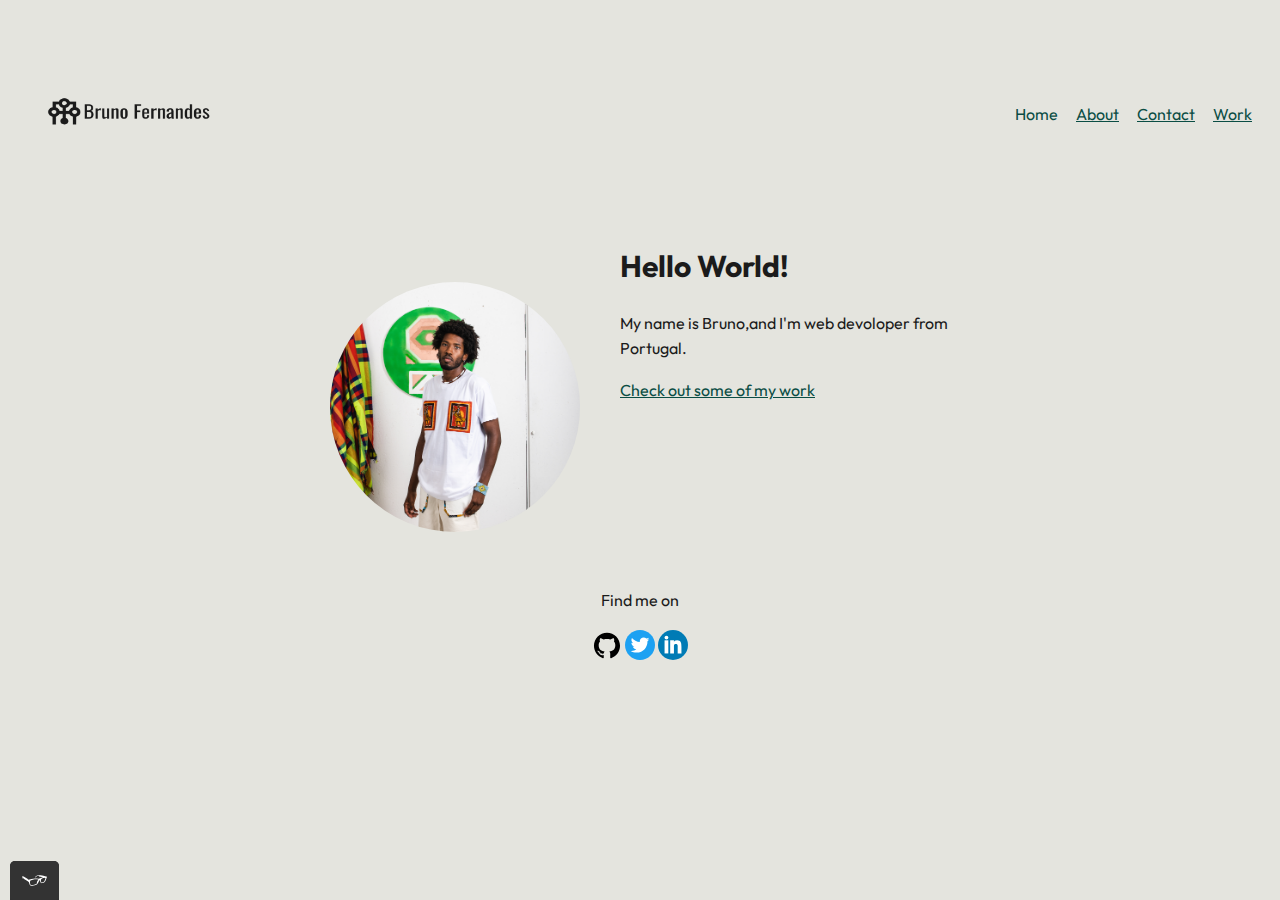
<file: index.html>
<!DOCTYPE html>
<html lang="en">

<head>
  <meta charset="utf-8">
  <title>Bruno's Portofolio - Home</title>
  <link rel="icon" type="image/png" href="img/favicon-32x32.png" sizes="32x32">
  <link rel="icon" type="image/png" href="img/favicon-16x16.png" sizes="16x16">
  <link rel="stylesheet" type="text/css" href="CSS/style.production.css">
  <link rel="preconnect" href="https://fonts.googleapis.com">
  <link rel="preconnect" href="https://fonts.gstatic.com" crossorigin>
  <link href="https://fonts.googleapis.com/css2?family=Outfit:wght@400;700&display=swap" rel="stylesheet">
</head>

<body>
  <header class="page-header">
    <a href="/index.html"><img src="img/bruno-logo.png" alt="Bruno Fernandes logo" class="page-header__item"></a>

    <nav class="main-navigation page-header__item">
      <ul role="menubar" class="navigation-list">
        <li role="presentation">
          <a href="index.html" role="menuitem" class="navigation-list__item navigation-list__item--active">Home</a>
        </li>
        <li role="presentation">
          <a href="about.html" role="menuitem" class="navigation-list__item">About</a>
        </li>
        <li role="presentation">
          <a href="contact.html" role="menuitem" class="navigation-list__item">Contact</a>
        </li>
        <li role="presentation">
          <a href="work.html" class="navigation-list__item" role="menuitem">Work</a>
        </li>
      </ul>
    </nav>
  </header>
  <main class="main-section home__main-section">
    <div class="profile">
      <img src="img/bruno-portrait.png" class="profile__portrait" alt="A photograph of me">
      <h1>Hello World!</h1>
      <p>My name is Bruno,and I'm web devoloper from Portugal.</p>
      <a href="https://codepen.io/penathecreative">Check out some of my work</a>
    </div>
  </main>
  <footer class="page-footer">
    <p>Find me on</p>
    <div class="social media">
      <a href="https://github.com/"><img src="img/github_logo.svg" alt="Github"></a>
      <a href="https://twitter.com/"><img src="img/twitter_logo.svg" alt="Twitter"></a>
      <a href="https://Linkedin.com/"><img src="img/linkedin_logo.svg" alt="LinkedIn"></a>
    </div>
  </footer>
  <script src="js/tota11y.min.js"></script>
</body>

</html>
</file>
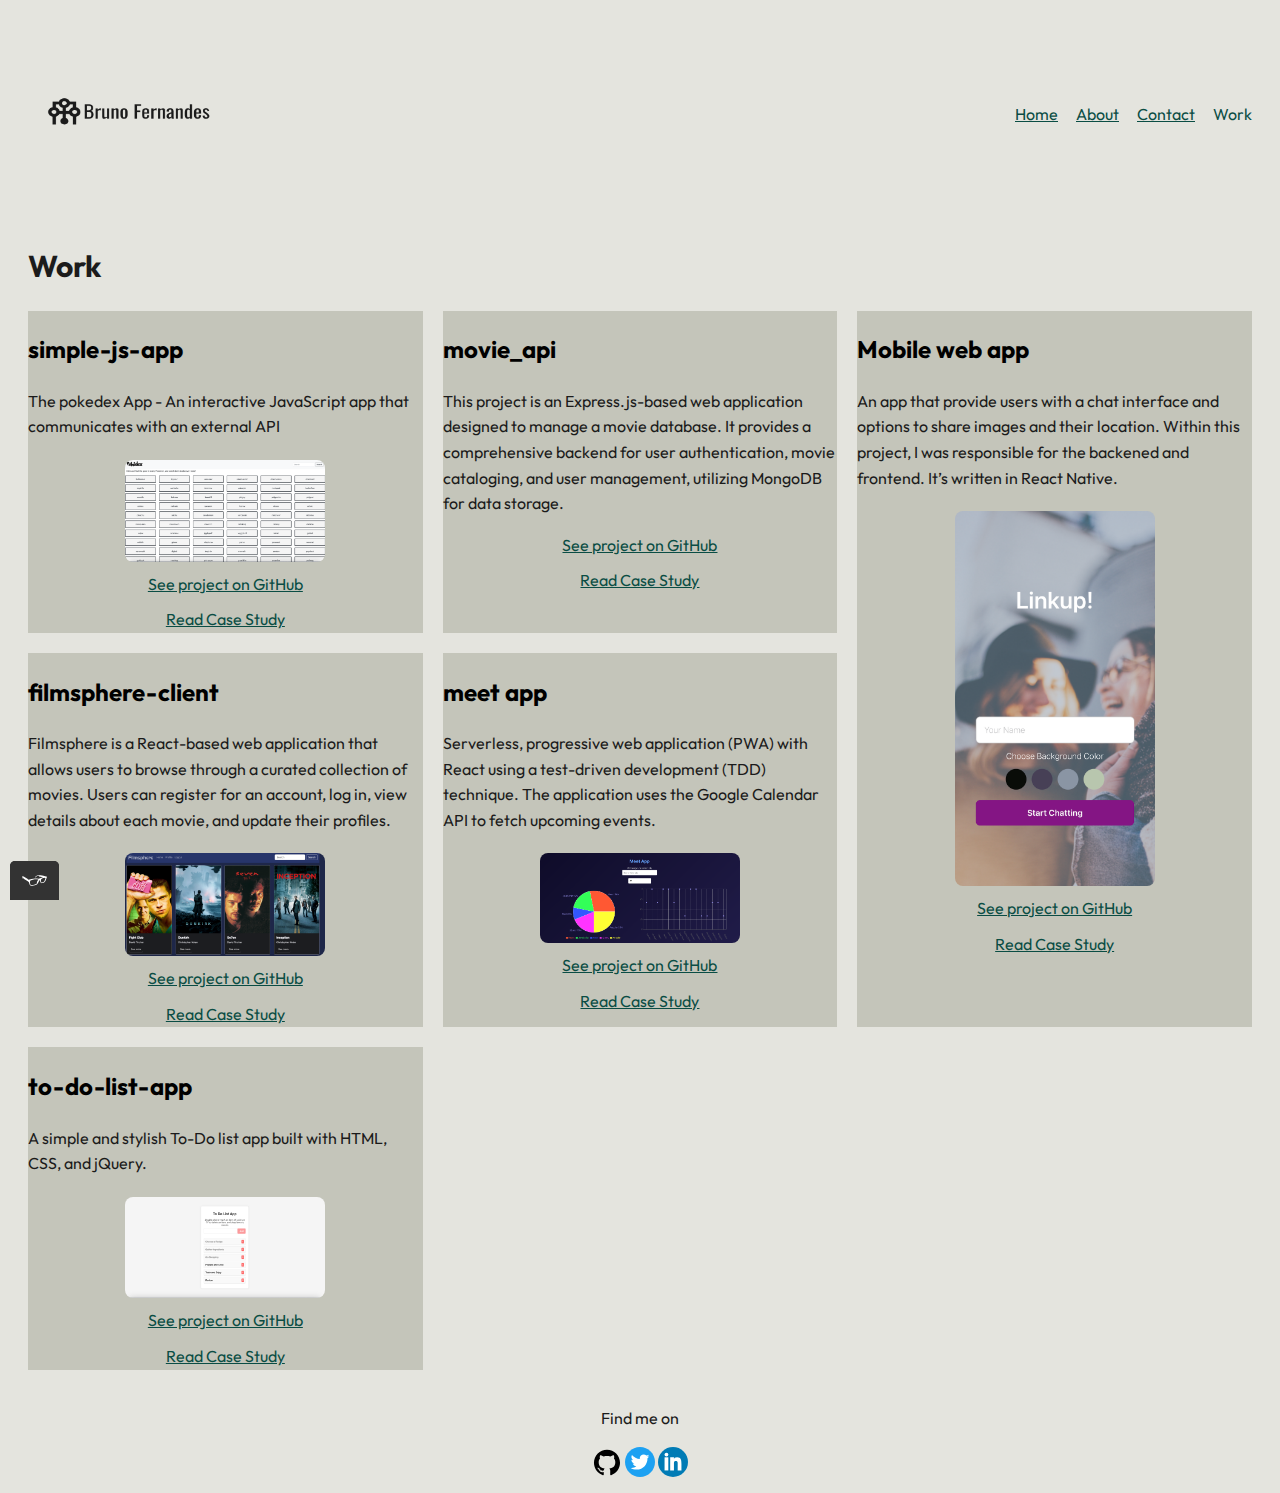
<file: work.html>
<!DOCTYPE html>
<html lang="en">

<head>
  <meta charset="UTF-8">
  <meta name="viewport" content="width=device-width, initial-scale=1.0">

  <title>Work Page</title>
  <link rel="icon" type="image/png" href="img/favicon-32x32.png" sizes="32x32">
  <link rel="icon" type="image/png" href="img/favicon-16x16.png" sizes="16x16">
  <link rel="stylesheet" type="text/css" href="CSS/style.production.css">
  <link rel="preconnect" href="https://fonts.googleapis.com">
  <link rel="preconnect" href="https://fonts.gstatic.com" crossorigin>
  <link href="https://fonts.googleapis.com/css2?family=Outfit:wght@400;700&display=swap" rel="stylesheet">
</head>

<body>
  <header class="page-header">
    <div class="page-header__item">
      <a href="index.html"><img src="img/bruno-logo.png" width="200"
          alt="Personal logo of Bruno Fernandes, a text logo in uppercase letters consisting in my name"></a>
    </div>

    <nav class="main-navigation page-header__item">
      <ul role="menubar" class="navigation-list">
        <li role="presentation">
          <a href="index.html" role="menuitem" class="navigation-list__item navigation-list__item">Home</a>
        </li>
        <li role="presentation">
          <a href="about.html" role="menuitem" class="navigation-list__item">About</a>
        </li>
        <li role="presentation">
          <a href="contact.html" role="menuitem" class="navigation-list__item">Contact</a>
        </li>
        <li role="presentation">
          <a href="work.html" class="navigation-list__item--active" role="menuitem">Work</a>
        </li>
      </ul>
    </nav>
  </header>
  <!--Main Content-->
  <section>
    <h1>Work</h1>
    <div class="grid">
      <div class="grid__item">
        <h2 class="project-title"><a href="./projects/pokedexapp.html">simple-js-app</a></h2>
        <p>The pokedex App - An interactive JavaScript app that communicates with an external API</p>
        <img class="project-image" src="img/pokedex-app-screshot.png" alt="Project thumbnail">
        <a href="https://github.com/penathecreative/simple-js-app" target="_blank" rel="noopener noreferrer"
          class="project-link">See project on GitHub</a>
        <a href="./projects/pokedexapp.html" class="project-link">Read Case Study</a>

      </div>
      <div class="grid__item">
        <h2 class="project-title"><a href="./projects/filmsphere.html">movie_api</a></h2>
        <p>This project is an Express.js-based web application designed to manage a movie database. It provides a
          comprehensive backend for user authentication, movie cataloging, and user management, utilizing MongoDB for
          data
          storage.</p>
        <a href="https://github.com/penathecreative/movie_api" target="_blank" rel="noopener noreferrer"
          class="project-link">See project on GitHub</a>
        <a href="./projects/movie-api.html" class="project-link">Read Case Study</a>

      </div>
      <div class="grid__item">
        <h2 class="project-title"><a href="./projects/filmsphere.html">filmsphere-client</a></h2>
        <p>Filmsphere is a React-based web application that allows users to browse through a curated collection of
          movies. Users can register for an account, log in, view details about each movie, and update their profiles.
        </p>
        <img class="project-image" src="img/filmshpere-app-screenshot.png" alt="Project thumbnail">
        <a href="https://github.com/penathecreative/filmsphere-client" target="_blank" rel="noopener noreferrer"
          class="project-link">See project on GitHub</a>
        <a href="./projects/filmsphere.html" class="project-link">Read Case Study</a>

      </div>
      <div class="grid__item">
        <h2 class="project-title"><a href="./projects/meet.html">meet app</a></h2>
        <p>Serverless, progressive web application (PWA) with React using a test-driven development (TDD) technique. The
          application uses the Google Calendar API to fetch upcoming events.</p>
        <img class="project-image" src="img/meet-app-screenshot.png" alt="Project thumbnail">
        <a href="https://github.com/penathecreative/meet" target="_blank" rel="noopener noreferrer"
          class="project-link">See project on GitHub</a>
        <a href="./projects/meet.html" class="project-link">Read Case Study</a>

      </div>
      <div class="grid__item">
        <h2 class="project-title"><a href="./projects/todolist.html">to-do-list-app</a></h2>
        <p>A simple and stylish To-Do list app built with HTML, CSS, and jQuery.</p>
        <img class="project-image" src="img/to-do-list-app-screenshot.png" alt="Project thumbnail">
        <a href="https://github.com/penathecreative/to-do-list-app" target="_blank" rel="noopener noreferrer"
          class="project-link">See project on GitHub</a>
        <a href="./projects/todolist.html" class="project-link">Read Case Study</a>

      </div>
      <div class="grid__item">
        <h2 class="project-title"><a href="/projects/linkup.html">Mobile web app</a></h2>
        <p>An app that provide users with a chat interface and options to share images and their location. Within this
          project, I was responsible for the backened and frontend. It’s written in React Native.</p>
        <img class="mobile-project-image" src="img/linkup-app.png" alt="Project thumbnail">
        <a href="https://github.com/penathecreative/linkup" target="_blank" rel="noopener noreferrer"
          class="project-link">See project on GitHub </a>
        <a href="./projects/linkup.html" class="project-link">Read Case Study</a>

      </div>
    </div>


    <!--Footer with links to socil media profiles-->
  </section>

  <footer class="page-footer">
    <p>Find me on</p>
    <div class="social media">
      <a href="https://github.com/"><img src="img/github_logo.svg" alt="Github"></a>
      <a href="https://twitter.com/"><img src="img/twitter_logo.svg" alt="Twitter"></a>
      <a href="https://Linkedin.com/"><img src="img/linkedin_logo.svg" alt="LinkedIn"></a>
    </div>
  </footer>
  <script src="js/tota11y.min.js"></script>
</body>

</html>
</file>
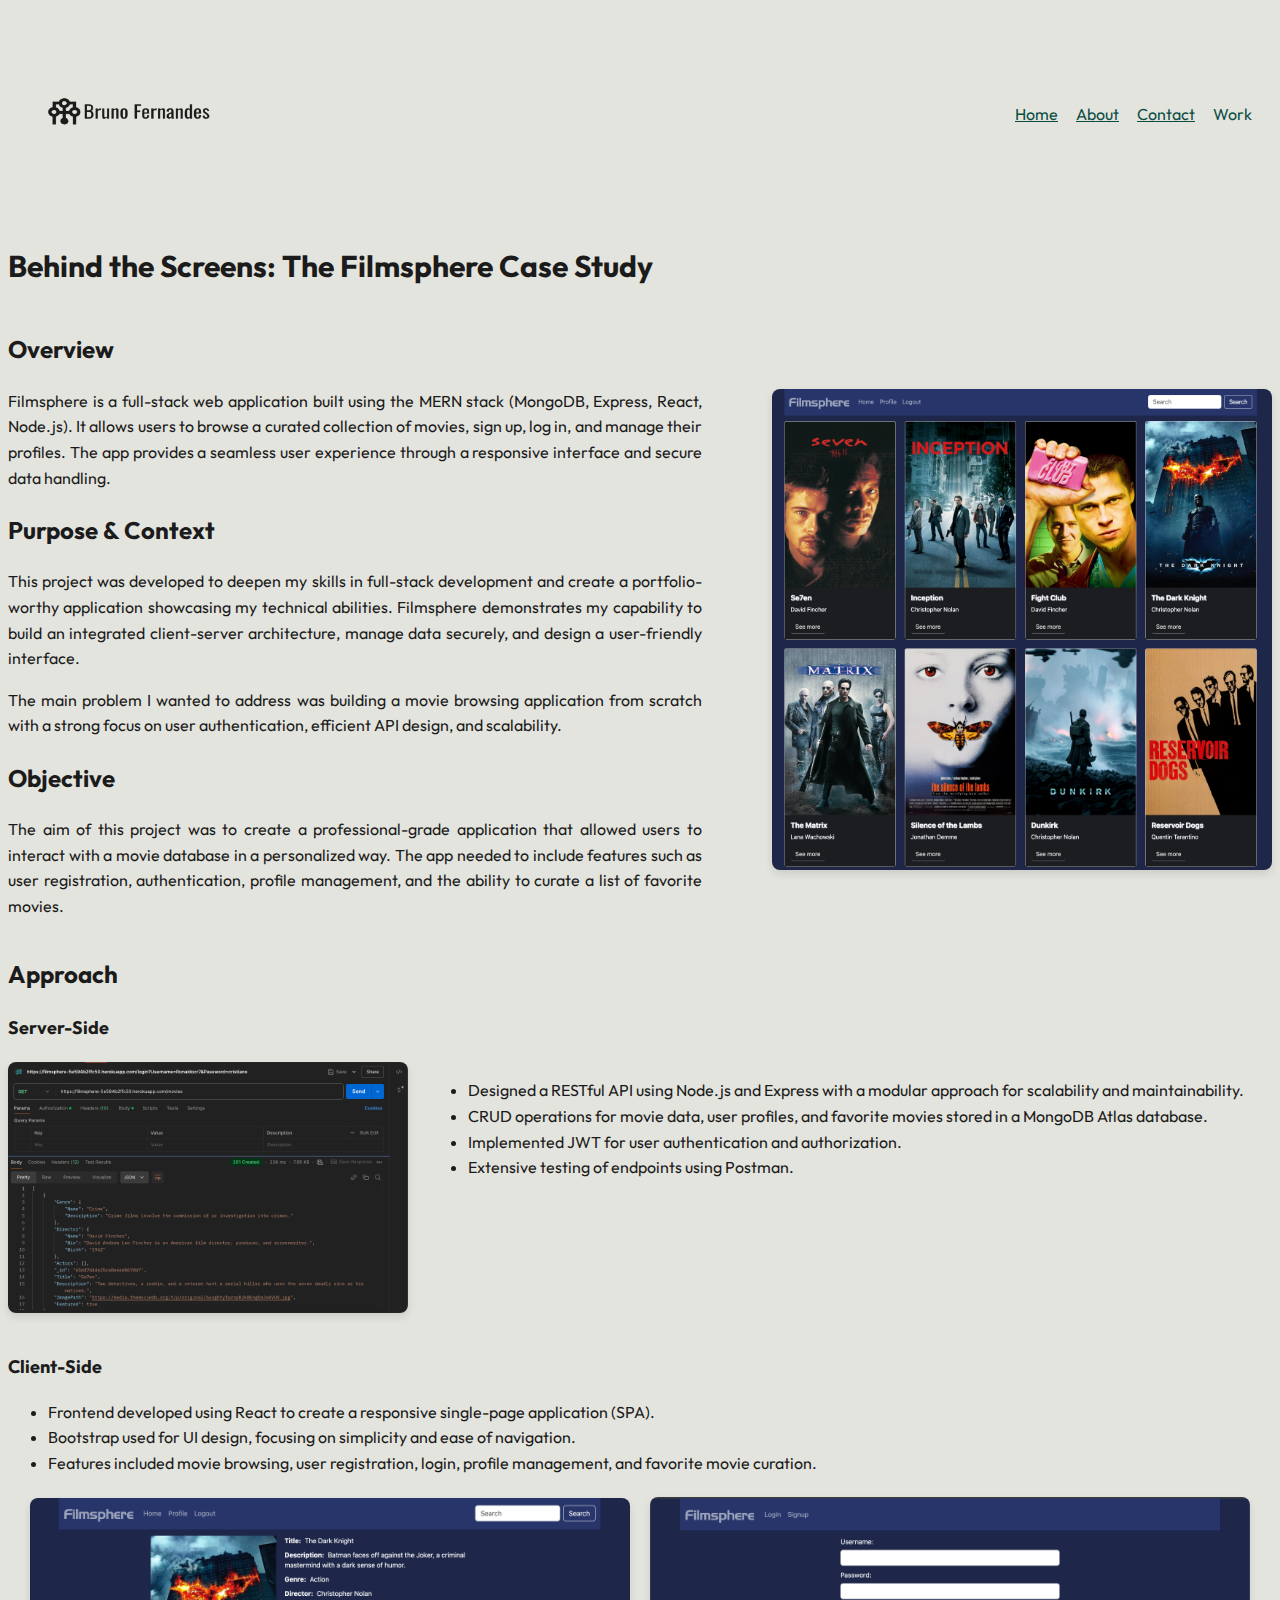
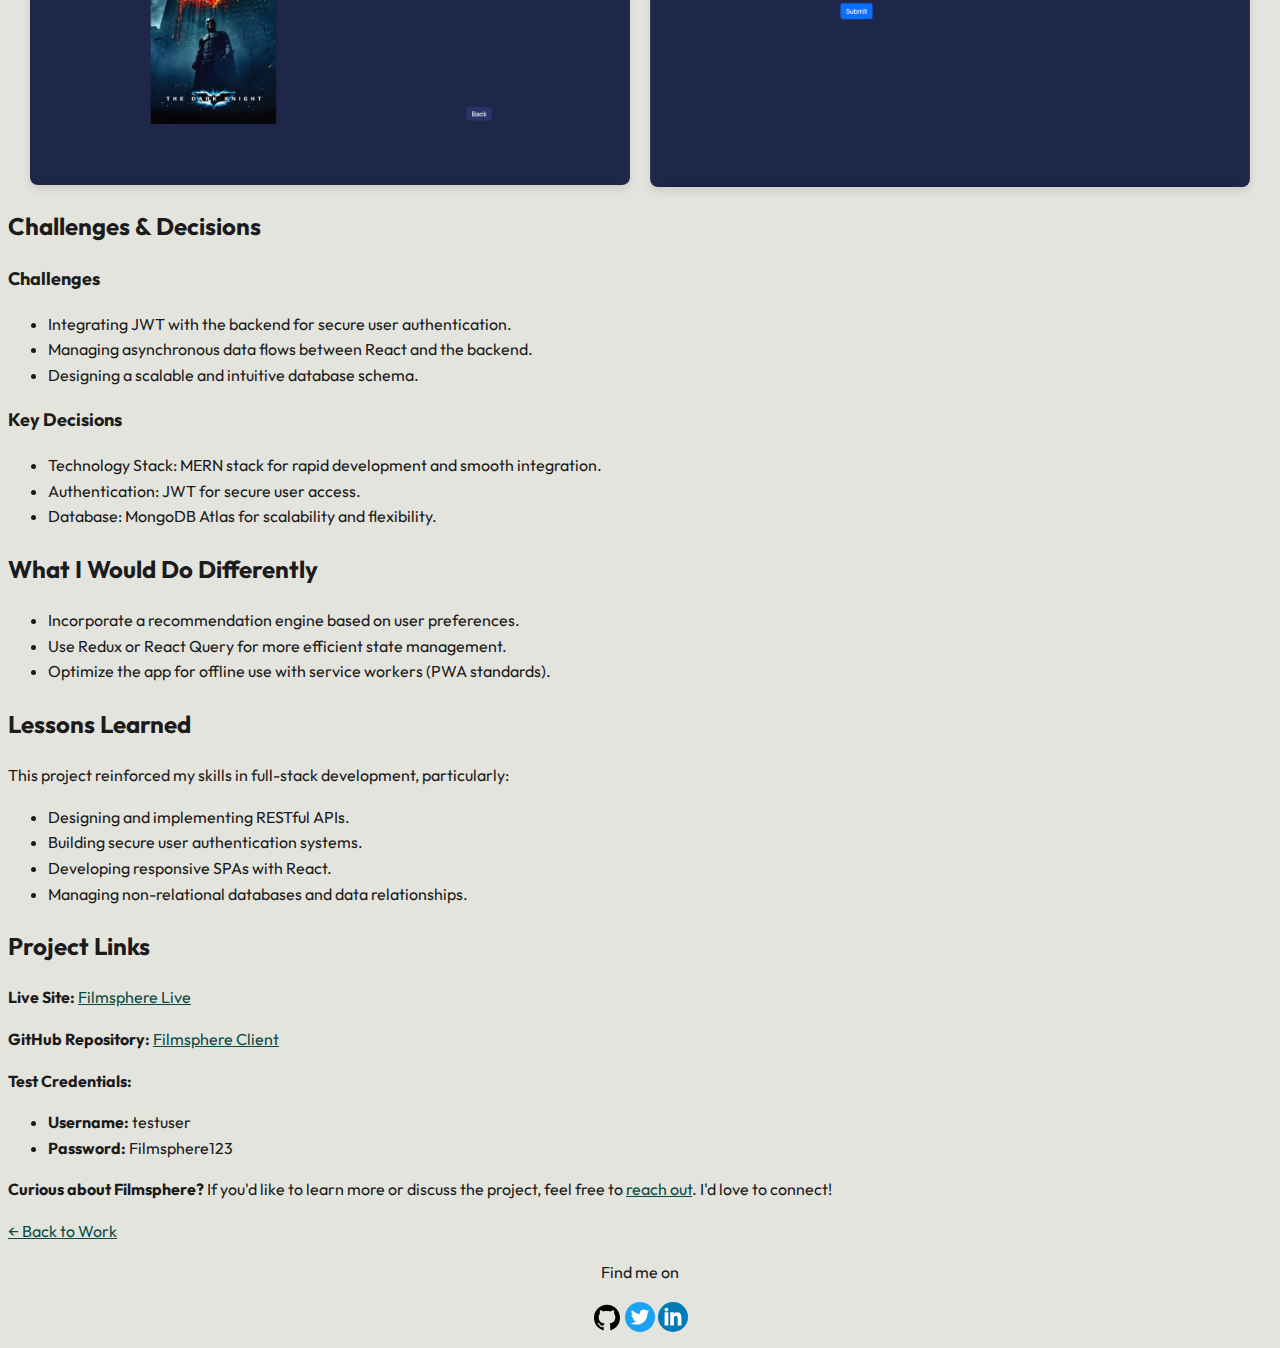
<file: projects/filmsphere.html>
<!DOCTYPE html>
<html lang="en">

<head>
    <meta charset="UTF-8">
    <meta name="viewport" content="width=device-width, initial-scale=1.0">
    <title>Filmsphere - Project Detail</title>
    <link rel="icon" type="image/png" href="../img/favicon-32x32.png" sizes="32x32">
    <link rel="icon" type="image/png" href="../img/favicon-16x16.png" sizes="16x16">
    <link rel="stylesheet" type="text/css" href="../CSS/style.production.css">
    <link rel="preconnect" href="https://fonts.googleapis.com">
    <link rel="preconnect" href="https://fonts.gstatic.com" crossorigin>
    <link href="https://fonts.googleapis.com/css2?family=Outfit:wght@400;700&display=swap" rel="stylesheet">
</head>

<body>
    <header class="page-header">
        <div class="page-header__item">
            <a href="../index.html"><img src="../img/bruno-logo.png" width="200"
                    alt="Personal logo of Bruno Fernandes"></a>
        </div>

        <nav class="main-navigation page-header__item">
            <ul role="menubar" class="navigation-list">
                <li role="presentation"><a href="../index.html" role="menuitem" class="navigation-list__item">Home</a>
                </li>
                <li role="presentation"><a href="../about.html" role="menuitem" class="navigation-list__item">About</a>
                </li>
                <li role="presentation"><a href="../contact.html" role="menuitem"
                        class="navigation-list__item">Contact</a>
                </li>
                <li role="presentation"><a href="../work.html" class="navigation-list__item--active"
                        role="menuitem">Work</a></li>
            </ul>
        </nav>
    </header>

    <!--Main Content-->
    <main class="main-sectionx-projects">
        <h1>Behind the Screens: The Filmsphere Case Study</h1>

        <div class="overview-section">

            <div class="overview-text">

                <h2>Overview</h2>
                <img src="../img/filmsphere-frontend.png" alt="Filmsphere overview placeholder" class="overview-image">
                <p>Filmsphere is a full-stack web application built using the MERN stack (MongoDB, Express, React,
                    Node.js).
                    It allows users to browse a curated collection of movies, sign up, log in, and manage their
                    profiles.
                    The app provides a seamless user experience through a responsive interface and secure data handling.
                </p>

                <h2>Purpose & Context</h2>
                <p>This project was developed to deepen my skills in full-stack development and create a
                    portfolio-worthy
                    application showcasing my technical abilities. Filmsphere demonstrates my capability to build an
                    integrated client-server architecture, manage data securely, and design a user-friendly interface.
                </p>
                <p>The main problem I wanted to address was building a movie browsing application from scratch with a
                    strong
                    focus on user authentication, efficient API design, and scalability.</p>

                <h2>Objective</h2>
                <p>The aim of this project was to create a professional-grade application that allowed users to interact
                    with a movie database in a personalized way. The app needed to include features such as user
                    registration, authentication, profile management, and the ability to curate a list of favorite
                    movies.</p>
            </div>

        </div>


        <div>
            <h2>Approach</h2>
            <h3>Server-Side</h3>
            <div class="server-side-container">
                <img src="../img/filmsphere-backend.png" alt="Backend architecture placeholder"
                    class="approach-server-image">
                <ul>
                    <li>Designed a RESTful API using Node.js and Express with a modular approach for scalability and
                        maintainability.</li>
                    <li>CRUD operations for movie data, user profiles, and favorite movies stored in a MongoDB Atlas
                        database.</li>
                    <li>Implemented JWT for user authentication and authorization.</li>
                    <li>Extensive testing of endpoints using Postman.</li>
                </ul>
            </div>



            <h3>Client-Side</h3>
            <ul>
                <li>Frontend developed using React to create a responsive single-page application (SPA).</li>
                <li>Bootstrap used for UI design, focusing on simplicity and ease of navigation.</li>
                <li>Features included movie browsing, user registration, login, profile management, and favorite movie
                    curation.</li>
            </ul>
            <div class="approach-client-container">
                <img src="../img/filmsphere-visual2.png" alt="Client-side interface placeholder 1"
                    class="approach-client-image">
                <img src="../img/filmsphere-visual3.png" alt="Client-side interface placeholder 2"
                    class="approach-client-image">
            </div>

            <div>
                <h2>Challenges & Decisions</h2>
                <h3>Challenges</h3>
                <ul>
                    <li>Integrating JWT with the backend for secure user authentication.</li>
                    <li>Managing asynchronous data flows between React and the backend.</li>
                    <li>Designing a scalable and intuitive database schema.</li>
                </ul>

                <h3>Key Decisions</h3>
                <ul>
                    <li>Technology Stack: MERN stack for rapid development and smooth integration.</li>
                    <li>Authentication: JWT for secure user access.</li>
                    <li>Database: MongoDB Atlas for scalability and flexibility.</li>
                </ul>
            </div>

            <div>
                <h2>What I Would Do Differently</h2>
                <ul>
                    <li>Incorporate a recommendation engine based on user preferences.</li>
                    <li>Use Redux or React Query for more efficient state management.</li>
                    <li>Optimize the app for offline use with service workers (PWA standards).</li>
                </ul>
            </div>

            <div>
                <h2>Lessons Learned</h2>
                <p>This project reinforced my skills in full-stack development, particularly:</p>
                <ul>
                    <li>Designing and implementing RESTful APIs.</li>
                    <li>Building secure user authentication systems.</li>
                    <li>Developing responsive SPAs with React.</li>
                    <li>Managing non-relational databases and data relationships.</li>
                </ul>
            </div>

            <div>
                <h2>Project Links</h2>
                <p><strong>Live Site:</strong> <a href="https://filmshpere.netlify.app/login">Filmsphere Live</a></p>
                <p><strong>GitHub Repository:</strong> <a
                        href="https://github.com/penathecreative/filmsphere-client">Filmsphere
                        Client</a></p>
                <p><strong>Test Credentials:</strong></p>
                <ul>
                    <li><strong>Username:</strong> testuser</li>
                    <li><strong>Password:</strong> Filmsphere123</li>
                </ul>
                <p><strong>Curious about Filmsphere?</strong> If you'd like to learn more or discuss the project, feel
                    free to <a href="../contact.html">reach out</a>. I'd love to connect!</p>
            </div>

            <!-- Back to Work Button -->
            <div class="back-to-work">
                <a href="../work.html" class="btn-back">← Back to Work</a>
            </div>

    </main>
    <footer class="page-footer">
        <p>Find me on</p>
        <div class="social-media">
            <a href="https://github.com/penathecreative"><img src="../img/github_logo.svg" alt="Github"></a>
            <a href="https://x.com/bmvpfernandes"><img src="../img/twitter_logo.svg" alt="Twitter"></a>
            <a href="https://www.linkedin.com/in/brunomvfernandes"><img src="../img/linkedin_logo.svg"
                    alt="LinkedIn"></a>
        </div>
    </footer>
</body>

</html>
</file>
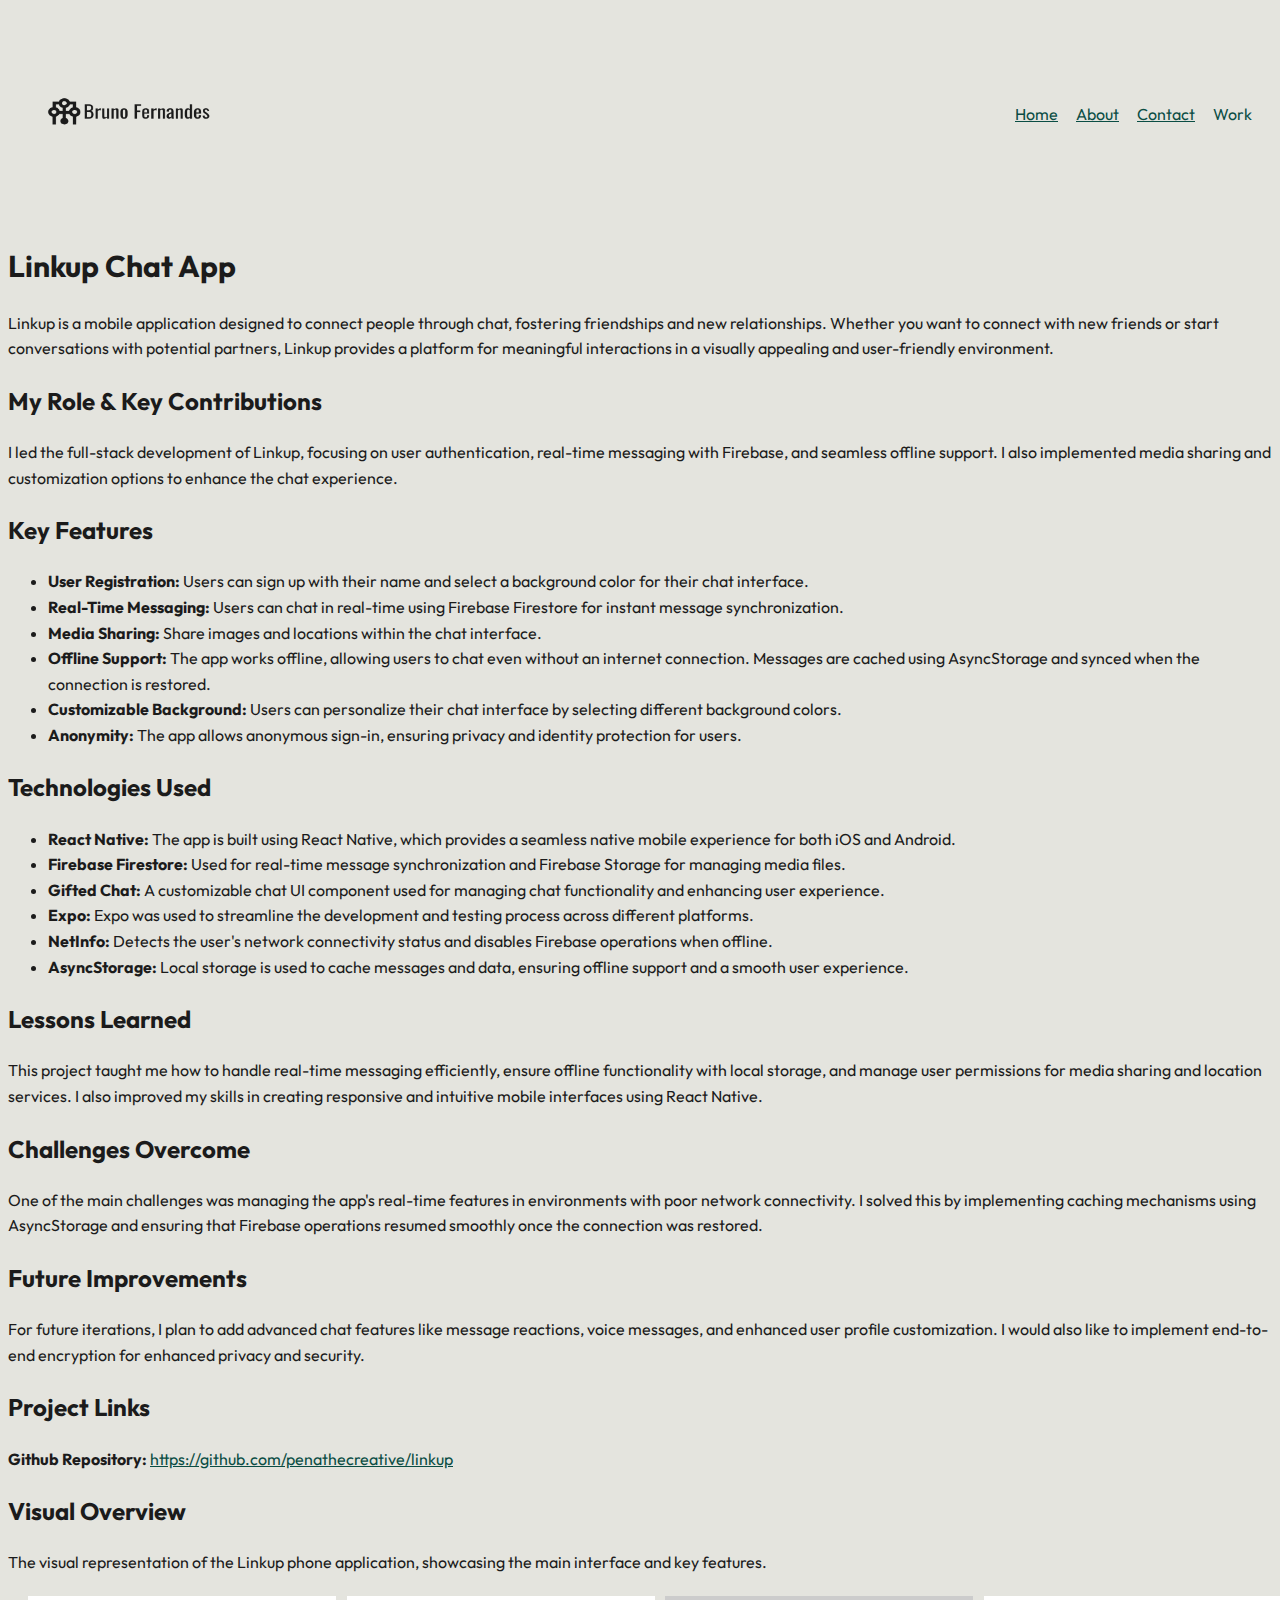
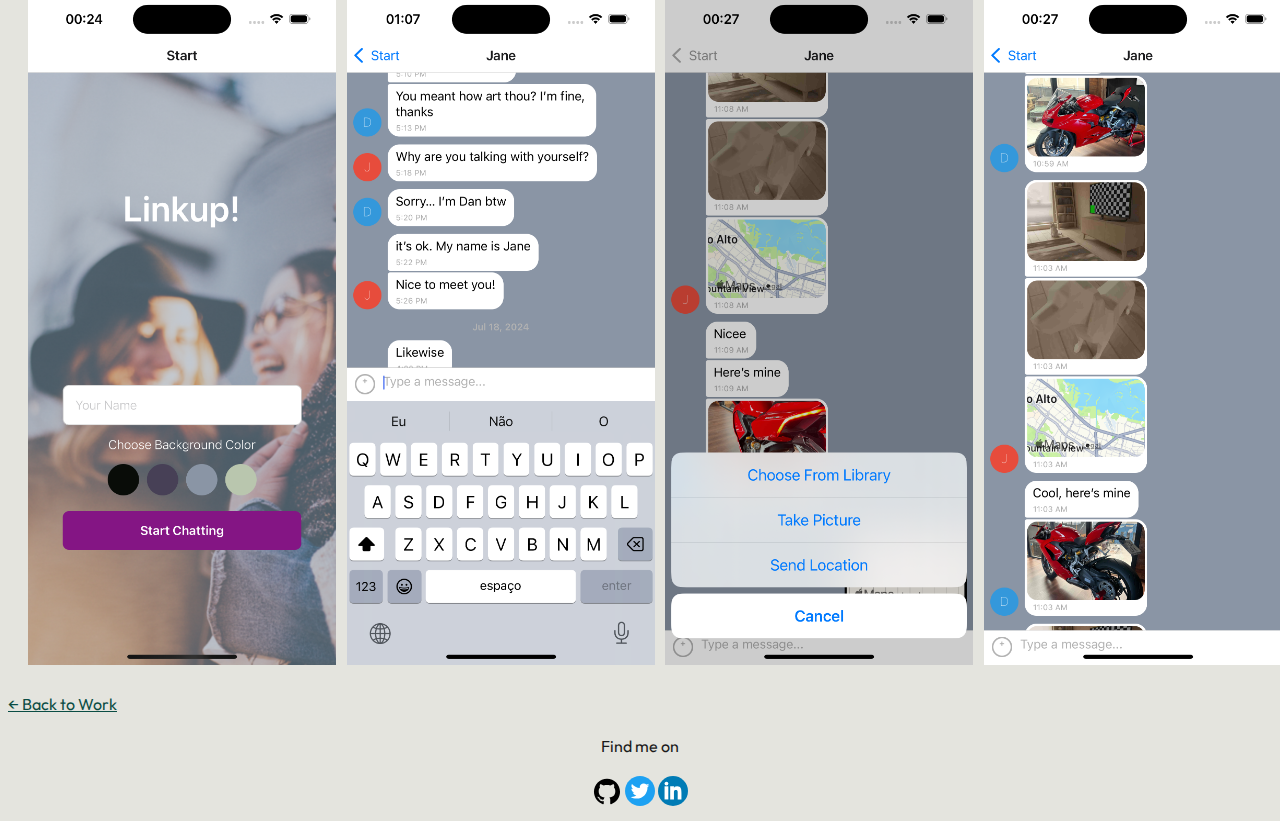
<file: projects/linkup.html>
<!DOCTYPE html>
<html lang="en">

<head>
    <meta charset="UTF-8">
    <meta name="viewport" content="width=device-width, initial-scale=1.0">
    <link rel="icon" type="image/png" href="../img/favicon-32x32.png" sizes="32x32">
    <link rel="icon" type="image/png" href="../img/favicon-16x16.png" sizes="16x16">
    <link rel="stylesheet" type="text/css" href="../CSS/style.production.css">
    <link rel="preconnect" href="https://fonts.googleapis.com">
    <link rel="preconnect" href="https://fonts.gstatic.com" crossorigin>
    <link href="https://fonts.googleapis.com/css2?family=Outfit:wght@400;700&display=swap" rel="stylesheet">
</head>

<body>
    <header class="page-header">
        <div class="page-header__item">
            <a href="index.html"><img src="../img/bruno-logo.png" width="200"
                    alt="Personal logo of Bruno Fernandes"></a>
        </div>

        <nav class="main-navigation page-header__item">
            <ul role="menubar" class="navigation-list">
                <li role="presentation"><a href="../index.html" role="menuitem" class="navigation-list__item">Home</a>
                </li>
                <li role="presentation"><a href="../about.html" role="menuitem" class="navigation-list__item">About</a>
                </li>
                <li role="presentation"><a href="../contact.html" role="menuitem"
                        class="navigation-list__item">Contact</a>
                </li>
                <li role="presentation"><a href="../work.html" class="navigation-list__item--active"
                        role="menuitem">Work</a></li>
            </ul>
        </nav>
    </header>

    <h1>Linkup Chat App</h1>
    <p>Linkup is a mobile application designed to connect people through chat, fostering friendships and new
        relationships. Whether you want to connect with new friends or start conversations with potential partners,
        Linkup provides a platform for meaningful interactions in a visually appealing and user-friendly
        environment.</p>

    <h2>My Role & Key Contributions</h2>
    <p>I led the full-stack development of Linkup, focusing on user authentication, real-time messaging with
        Firebase, and seamless offline support. I also implemented media sharing and customization options to
        enhance the chat experience.</p>

    <h2>Key Features</h2>
    <ul>
        <li><strong>User Registration:</strong> Users can sign up with their name and select a background color for
            their chat interface.</li>
        <li><strong>Real-Time Messaging:</strong> Users can chat in real-time using Firebase Firestore for instant
            message synchronization.</li>
        <li><strong>Media Sharing:</strong> Share images and locations within the chat interface.</li>
        <li><strong>Offline Support:</strong> The app works offline, allowing users to chat even without an internet
            connection. Messages are cached using AsyncStorage and synced when the connection is restored.</li>
        <li><strong>Customizable Background:</strong> Users can personalize their chat interface by selecting
            different background colors.</li>
        <li><strong>Anonymity:</strong> The app allows anonymous sign-in, ensuring privacy and identity protection
            for users.</li>
    </ul>

    <h2>Technologies Used</h2>
    <ul>
        <li><strong>React Native:</strong> The app is built using React Native, which provides a seamless native
            mobile experience for both iOS and Android.</li>
        <li><strong>Firebase Firestore:</strong> Used for real-time message synchronization and Firebase Storage for
            managing media files.</li>
        <li><strong>Gifted Chat:</strong> A customizable chat UI component used for managing chat functionality and
            enhancing user experience.</li>
        <li><strong>Expo:</strong> Expo was used to streamline the development and testing process across different
            platforms.</li>
        <li><strong>NetInfo:</strong> Detects the user's network connectivity status and disables Firebase
            operations when offline.</li>
        <li><strong>AsyncStorage:</strong> Local storage is used to cache messages and data, ensuring offline
            support and a smooth user experience.</li>
    </ul>

    <h2>Lessons Learned</h2>
    <p>This project taught me how to handle real-time messaging efficiently, ensure offline functionality with local
        storage, and manage user permissions for media sharing and location services. I also improved my skills in
        creating responsive and intuitive mobile interfaces using React Native.</p>

    <h2>Challenges Overcome</h2>
    <p>One of the main challenges was managing the app's real-time features in environments with poor network
        connectivity. I solved this by implementing caching mechanisms using AsyncStorage and ensuring that Firebase
        operations resumed smoothly once the connection was restored.</p>

    <h2>Future Improvements</h2>
    <p>For future iterations, I plan to add advanced chat features like message reactions, voice messages, and
        enhanced user profile customization. I would also like to implement end-to-end encryption for enhanced
        privacy and security.</p>

    <h2>Project Links</h2>
    <p>
        <strong>Github Repository:</strong> <a
            href="https://github.com/penathecreative/linkup">https://github.com/penathecreative/linkup</a>
    </p>

    <h2>Visual Overview</h2>
    <p>The visual representation of the Linkup phone application, showcasing the main interface and key
        features.</p>

    <!-- Main Content -->
    <main class="main-sectionx-projects">
        <section class="image-grid">
            <div class="image-item">
                <img src="../img/linkup-visual1.png" alt="Placeholder image 1">
            </div>
            <div class="image-item">
                <img src="../img/linkup-visual2.png" alt="Placeholder image 2">
            </div>
            <div class="image-item">
                <img src="../img/linkup-visual3.png" alt="Placeholder image 3">
            </div>
            <div class="image-item">
                <img src="../img/linkup-visual4.png" alt="Placeholder image 4">
            </div>
        </section>

        <!-- Back to Work Button -->
        <div class="back-to-work">
            <a href="../work.html" class="btn-back">← Back to Work</a>
        </div>
    </main>

    <footer class="page-footer">
        <p>Find me on</p>
        <div class="social-media">
            <a href="https://github.com/penathecreative"><img src="../img/github_logo.svg" alt="Github"></a>
            <a href="https://x.com/bmvpfernandes"><img src="../img/twitter_logo.svg" alt="Twitter"></a>
            <a href="https://www.linkedin.com/in/brunomvfernandes"><img src="../img/linkedin_logo.svg"
                    alt="LinkedIn"></a>
        </div>
    </footer>
</body>

</html>
</file>
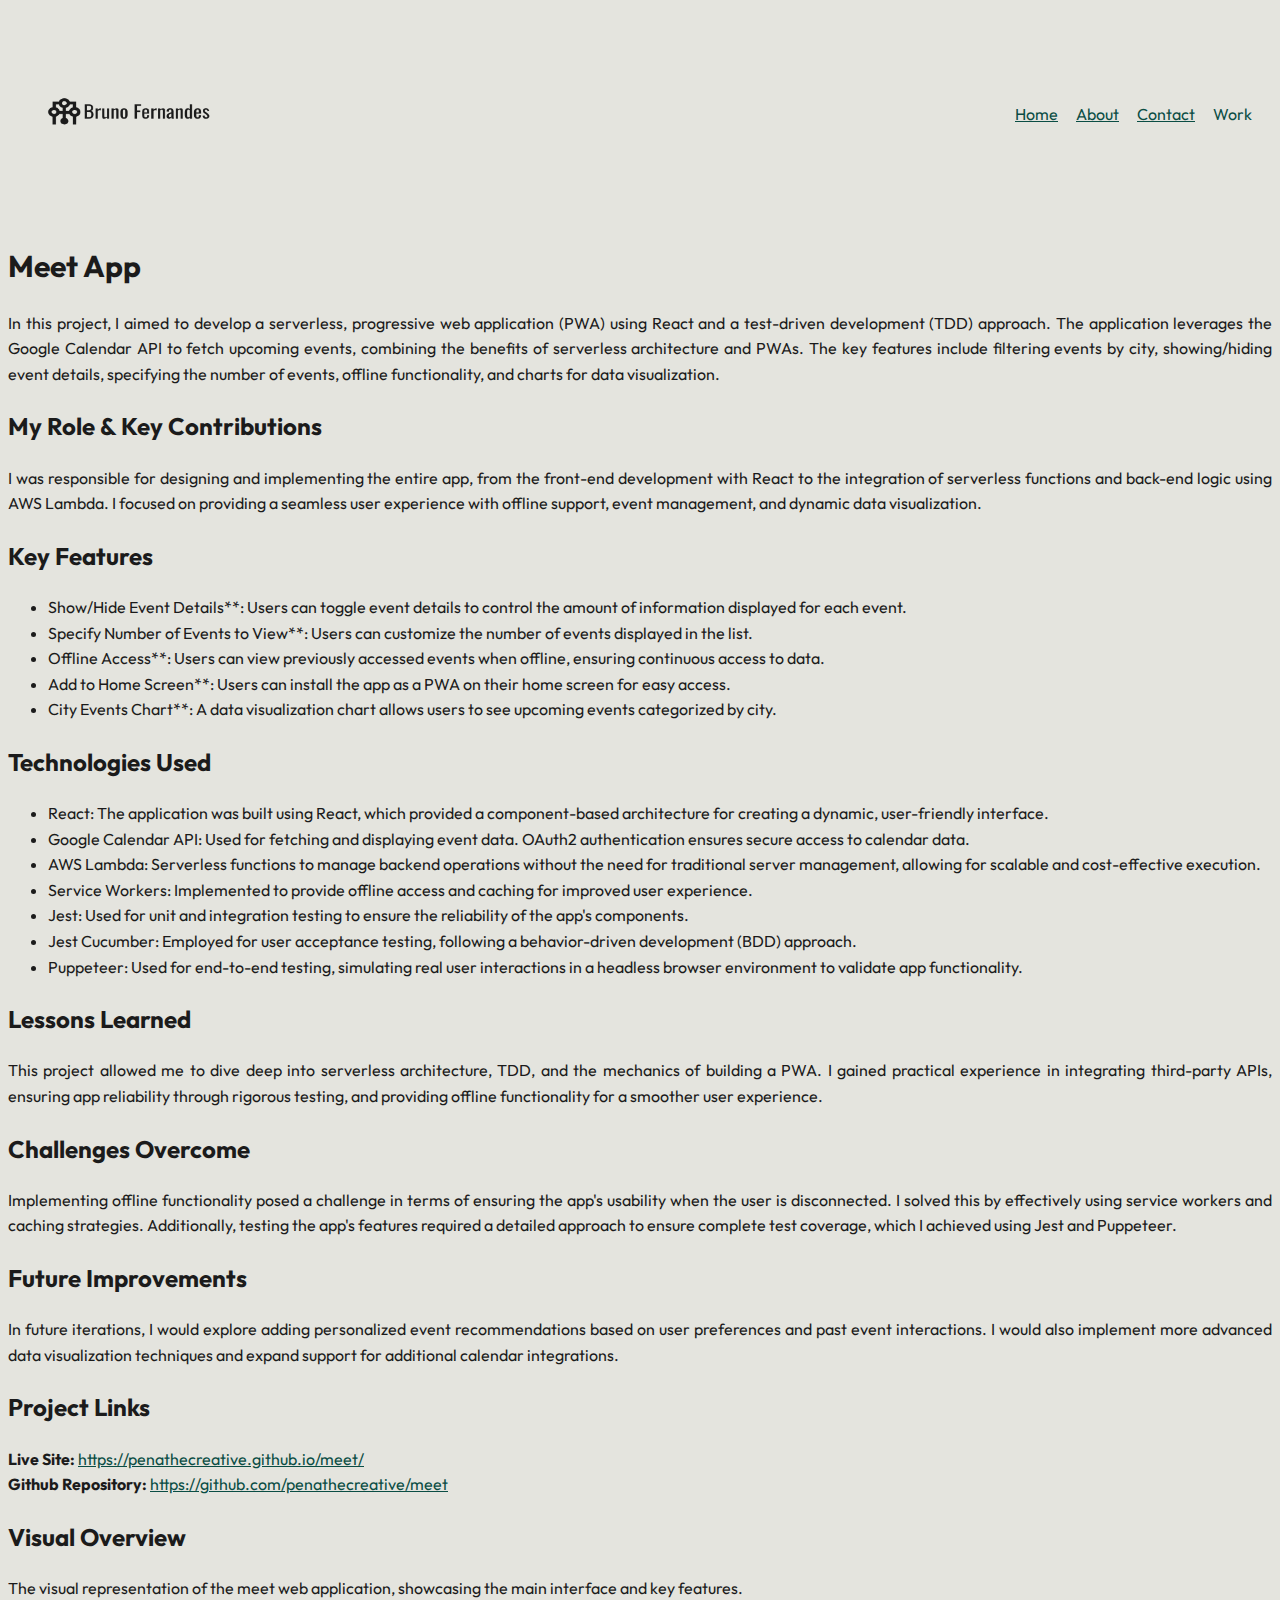
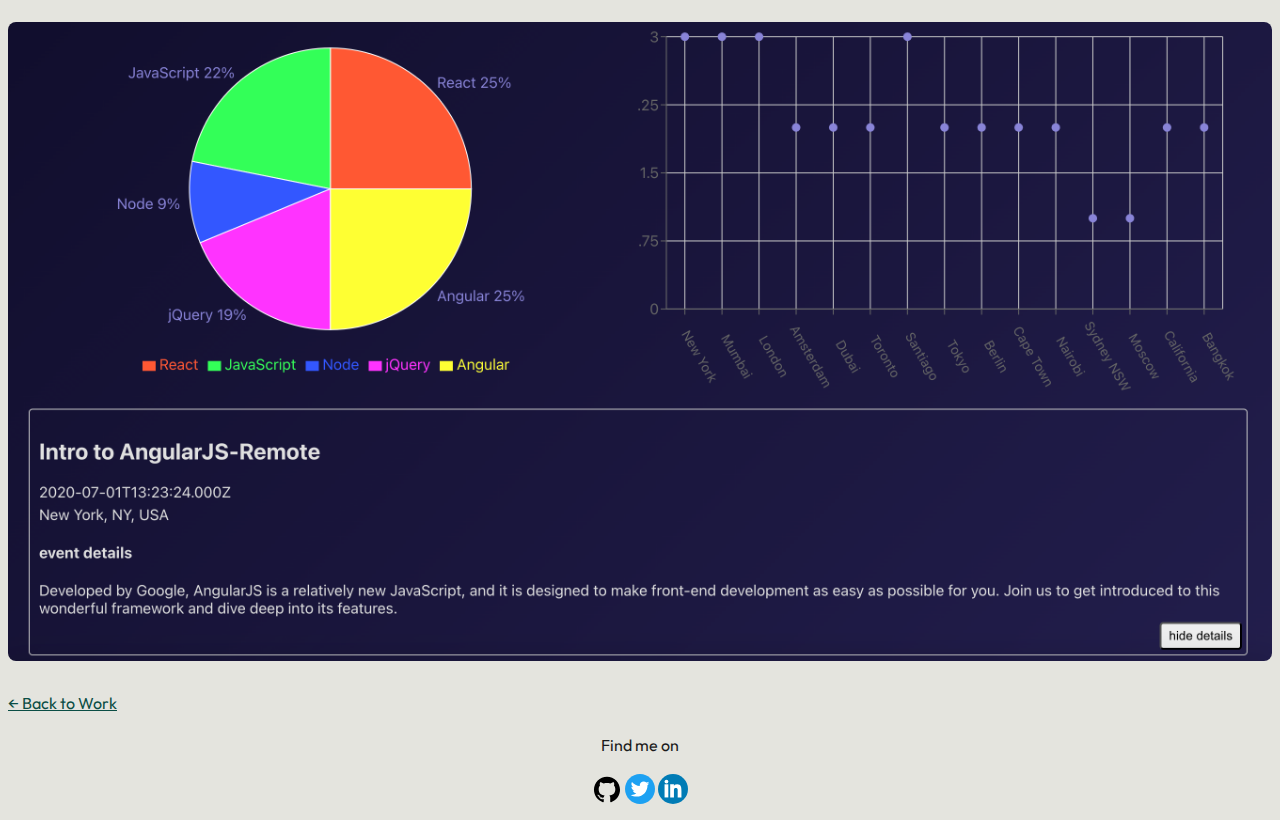
<file: projects/meet.html>
<!DOCTYPE html>
<html lang="en">

<head>
    <meta charset="UTF-8">
    <meta name="viewport" content="width=device-width, initial-scale=1.0">
    <title>Meet App - Project Detail</title>
    <link rel="icon" type="image/png" href="../img/favicon-32x32.png" sizes="32x32">
    <link rel="icon" type="image/png" href="../img/favicon-16x16.png" sizes="16x16">
    <link rel="stylesheet" type="text/css" href="../CSS/style.production.css">
    <link rel="preconnect" href="https://fonts.googleapis.com">
    <link rel="preconnect" href="https://fonts.gstatic.com" crossorigin>
    <link href="https://fonts.googleapis.com/css2?family=Outfit:wght@400;700&display=swap" rel="stylesheet">
</head>

<body>
    <header class="page-header">
        <div class="page-header__item">
            <a href="index.html"><img src="../img/bruno-logo.png" width="200"
                    alt="Personal logo of Bruno Fernandes"></a>
        </div>

        <nav class="main-navigation page-header__item">
            <ul role="menubar" class="navigation-list">
                <li role="presentation"><a href="../index.html" role="menuitem" class="navigation-list__item">Home</a>
                </li>
                <li role="presentation"><a href="../about.html" role="menuitem" class="navigation-list__item">About</a>
                </li>
                <li role="presentation"><a href="../contact.html" role="menuitem"
                        class="navigation-list__item">Contact</a></li>
                <li role="presentation"><a href="../work.html" class="navigation-list__item--active"
                        role="menuitem">Work</a>
                </li>
            </ul>
        </nav>
    </header>

    <!-- Main Content -->
    <main class="main-sectionx-projects">

        <h1>Meet App</h1>
        <p>In this project, I aimed to develop a serverless, progressive web application (PWA) using React and a
            test-driven
            development (TDD) approach. The application leverages the Google Calendar API to fetch upcoming events,
            combining
            the benefits of serverless architecture and PWAs. The key features include filtering events by city,
            showing/hiding event details, specifying the number of events, offline functionality, and charts for data
            visualization.</p>

        <h2>My Role & Key Contributions</h2>
        <p>I was responsible for designing and implementing the entire app, from the front-end development with React to
            the
            integration of serverless functions and back-end logic using AWS Lambda. I focused on providing a seamless
            user
            experience with offline support, event management, and dynamic data visualization.</p>

        <h2>Key Features</h2>
        <ul>
            <li>Show/Hide Event Details**: Users can toggle event details to control the amount of information displayed
                for
                each event.</li>
            <li>Specify Number of Events to View**: Users can customize the number of events displayed in the list.</li>
            <li>Offline Access**: Users can view previously accessed events when offline, ensuring continuous access to
                data.</li>
            <li>Add to Home Screen**: Users can install the app as a PWA on their home screen for easy access.</li>
            <li>City Events Chart**: A data visualization chart allows users to see upcoming events categorized by city.
            </li>
        </ul>

        <h2>Technologies Used</h2>
        <ul>
            <li>React: The application was built using React, which provided a component-based architecture for creating
                a
                dynamic, user-friendly interface.</li>
            <li>Google Calendar API: Used for fetching and displaying event data. OAuth2 authentication ensures secure
                access to calendar data.</li>
            <li>AWS Lambda: Serverless functions to manage backend operations without the need for traditional server
                management, allowing for scalable and cost-effective execution.</li>
            <li>Service Workers: Implemented to provide offline access and caching for improved user experience.</li>
            <li>Jest: Used for unit and integration testing to ensure the reliability of the app's components.</li>
            <li>Jest Cucumber: Employed for user acceptance testing, following a behavior-driven development (BDD)
                approach.</li>
            <li>Puppeteer: Used for end-to-end testing, simulating real user interactions in a headless browser
                environment to validate app functionality.</li>
        </ul>

        <h2>Lessons Learned</h2>
        <p>This project allowed me to dive deep into serverless architecture, TDD, and the mechanics of building a PWA.
            I
            gained practical experience in integrating third-party APIs, ensuring app reliability through rigorous
            testing,
            and providing offline functionality for a smoother user experience.</p>

        <h2>Challenges Overcome</h2>
        <p>Implementing offline functionality posed a challenge in terms of ensuring the app's usability when the user
            is
            disconnected. I solved this by effectively using service workers and caching strategies. Additionally,
            testing the
            app's features required a detailed approach to ensure complete test coverage, which I achieved using Jest
            and
            Puppeteer.</p>

        <h2>Future Improvements</h2>
        <p>In future iterations, I would explore adding personalized event recommendations based on user preferences and
            past event interactions. I would also implement more advanced data visualization techniques and expand
            support for
            additional calendar integrations.</p>

        <h2>Project Links</h2>
        <p>
            <strong>Live Site:</strong> <a
                href="https://penathecreative.github.io/meet/">https://penathecreative.github.io/meet/</a><br>
            <strong>Github Repository:</strong> <a
                href="https://github.com/penathecreative/meet">https://github.com/penathecreative/meet</a>
        </p>

        <!-- Image Section  with Description -->
        <h2>Visual Overview</h2>
        <p>The visual representation of the meet web application, showcasing the main interface and key
            features.</p>
        <div class="header-image">
            <img class="visual-image" src="../img/meet-visual.png" alt="Image placeholder">
        </div>

        <!-- Back to Work Button -->
        <div class="back-to-work">
            <a href="../work.html" class="btn-back">← Back to Work</a>
        </div>


    </main>

    <footer class="page-footer">
        <p>Find me on</p>
        <div class="social-media">
            <a href="https://github.com/"><img src="../img/github_logo.svg" alt="Github"></a>
            <a href="https://twitter.com/"><img src="../img/twitter_logo.svg" alt="Twitter"></a>
            <a href="https://Linkedin.com/"><img src="../img/linkedin_logo.svg" alt="LinkedIn"></a>
        </div>
    </footer>
</body>

</html>
</file>
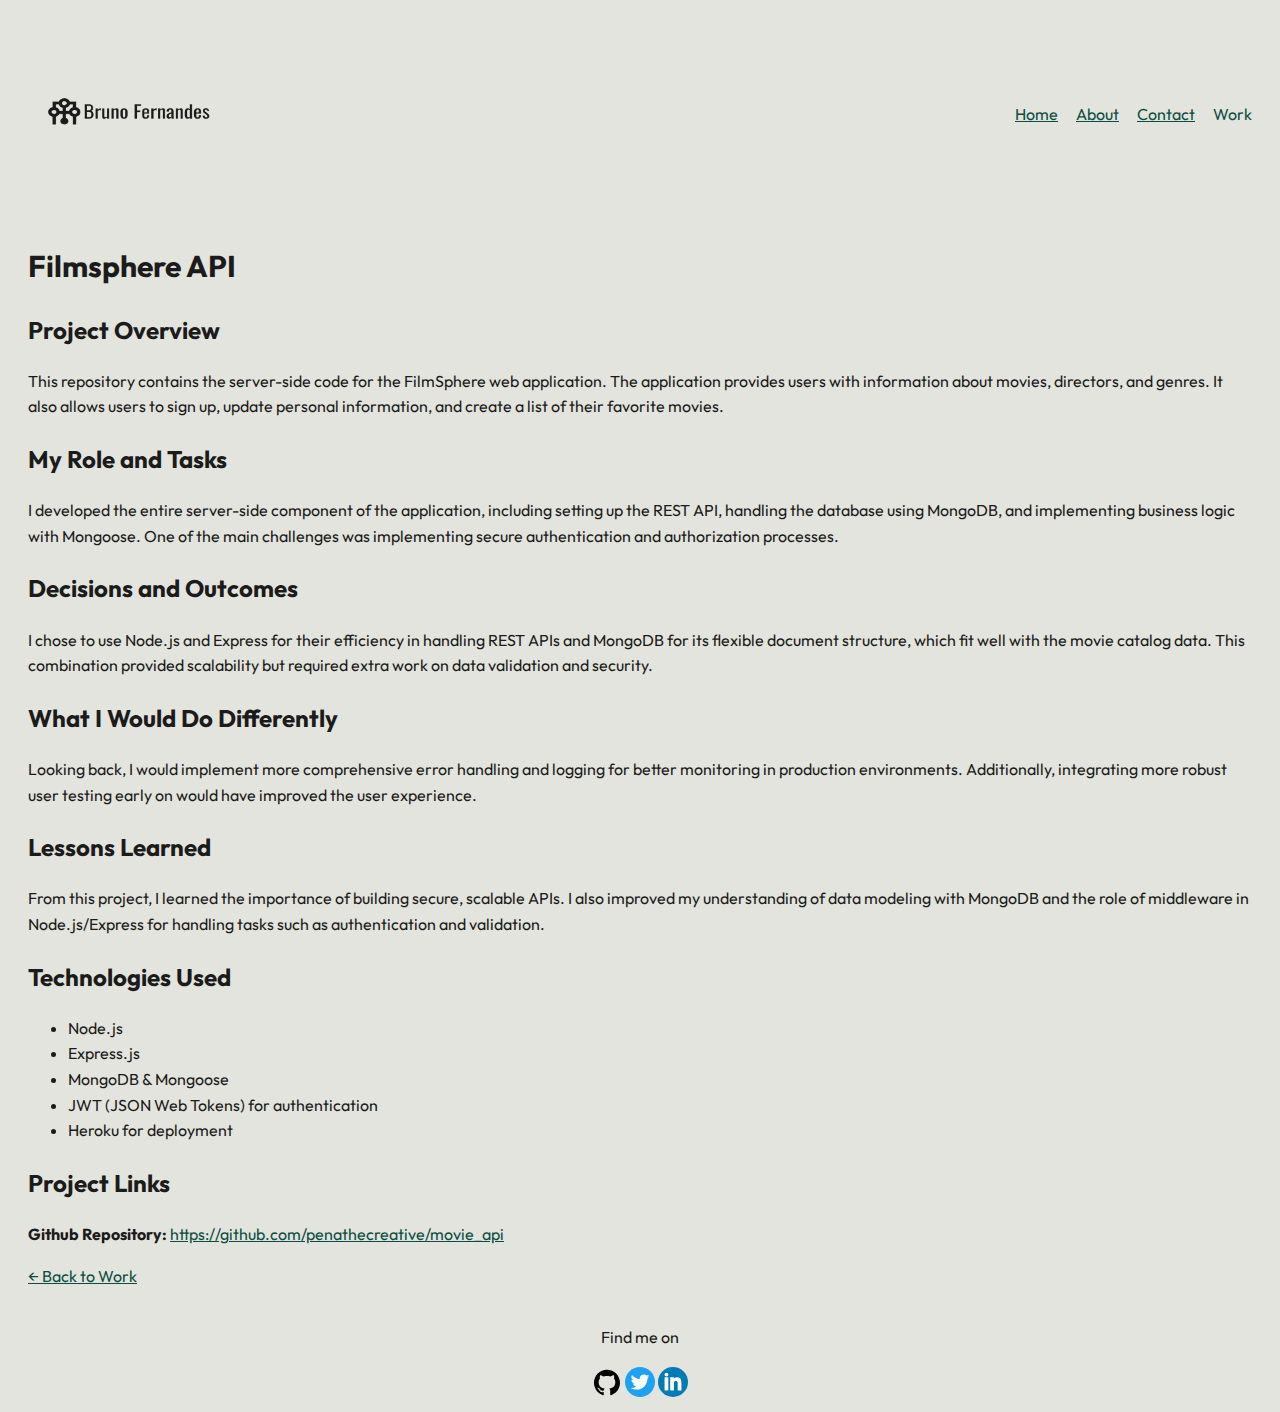
<file: projects/movie-api.html>
<!DOCTYPE html>
<html lang="en">

<head>
    <meta charset="UTF-8">
    <meta name="viewport" content="width=device-width, initial-scale=1.0">
    <title>Project: movie_api</title>
    <link rel="icon" type="image/png" href="../img/favicon-32x32.png" sizes="32x32">
    <link rel="icon" type="image/png" href="../img/favicon-16x16.png" sizes="16x16">
    <link rel="stylesheet" type="text/css" href="../CSS/style.production.css">
    <link rel="preconnect" href="https://fonts.googleapis.com">
    <link rel="preconnect" href="https://fonts.gstatic.com" crossorigin>
    <link href="https://fonts.googleapis.com/css2?family=Outfit:wght@400;700&display=swap" rel="stylesheet">
</head>

<body>
    <header class="page-header">
        <div class="page-header__item">
            <a href="index.html"><img src="../img/bruno-logo.png" width="200"
                    alt="Personal logo of Bruno Fernandes"></a>
        </div>

        <nav class="main-navigation page-header__item">
            <ul role="menubar" class="navigation-list">
                <li role="presentation"><a href="../index.html" role="menuitem" class="navigation-list__item">Home</a>
                </li>
                <li role="presentation"><a href="../about.html" role="menuitem" class="navigation-list__item">About</a>
                </li>
                <li role="presentation"><a href="../contact.html" role="menuitem"
                        class="navigation-list__item">Contact</a>
                </li>
                <li role="presentation"><a href="../work.html" class="navigation-list__item--active"
                        role="menuitem">Work</a>
                </li>
            </ul>
        </nav>
    </header>

    <!-- Main content -->
    <section class="project-section">
        <h1>Filmsphere API</h1>

        <h2>Project Overview</h2>
        <p>This repository contains the server-side code for the FilmSphere web application. The application provides
            users with information about movies, directors, and genres. It also allows users to sign up, update personal
            information, and create a list of their favorite movies.</p>

        <h2>My Role and Tasks</h2>
        <p>I developed the entire server-side component of the application, including setting up the REST API, handling
            the database using MongoDB, and implementing business logic with Mongoose. One of the main challenges was
            implementing secure authentication and authorization processes.</p>

        <h2>Decisions and Outcomes</h2>
        <p>I chose to use Node.js and Express for their efficiency in handling REST APIs and MongoDB for its flexible
            document structure, which fit well with the movie catalog data. This combination provided scalability but
            required extra work on data validation and security.</p>

        <h2>What I Would Do Differently</h2>
        <p>Looking back, I would implement more comprehensive error handling and logging for better monitoring in
            production environments. Additionally, integrating more robust user testing early on would have improved the
            user experience.</p>

        <h2>Lessons Learned</h2>
        <p>From this project, I learned the importance of building secure, scalable APIs. I also improved my
            understanding of data modeling with MongoDB and the role of middleware in Node.js/Express for handling tasks
            such as authentication and validation.</p>

        <h2>Technologies Used</h2>
        <ul>
            <li>Node.js</li>
            <li>Express.js</li>
            <li>MongoDB & Mongoose</li>
            <li>JWT (JSON Web Tokens) for authentication</li>
            <li>Heroku for deployment</li>
        </ul>
        <h2>Project Links</h2>
        <p>
            <strong>Github Repository:</strong> <a
                href="https://github.com/penathecreative/movie_api">https://github.com/penathecreative/movie_api</a>
        </p>

        <!-- Back to Work Button -->
        <div class="back-to-work">
            <a href="../work.html" class="btn-back">← Back to Work</a>
        </div>


    </section>

    <footer class="page-footer">
        <p>Find me on</p>
        <div class="social-media">
            <a href="https://github.com/penathecreative"><img src="../img/github_logo.svg" alt="Github"></a>
            <a href="https://x.com/bmvpfernandes"><img src="../img/twitter_logo.svg" alt="Twitter"></a>
            <a href="https://www.linkedin.com/in/brunomvfernandes"><img src="../img/linkedin_logo.svg"
                    alt="LinkedIn"></a>
        </div>
    </footer>
</body>

</html>
</file>
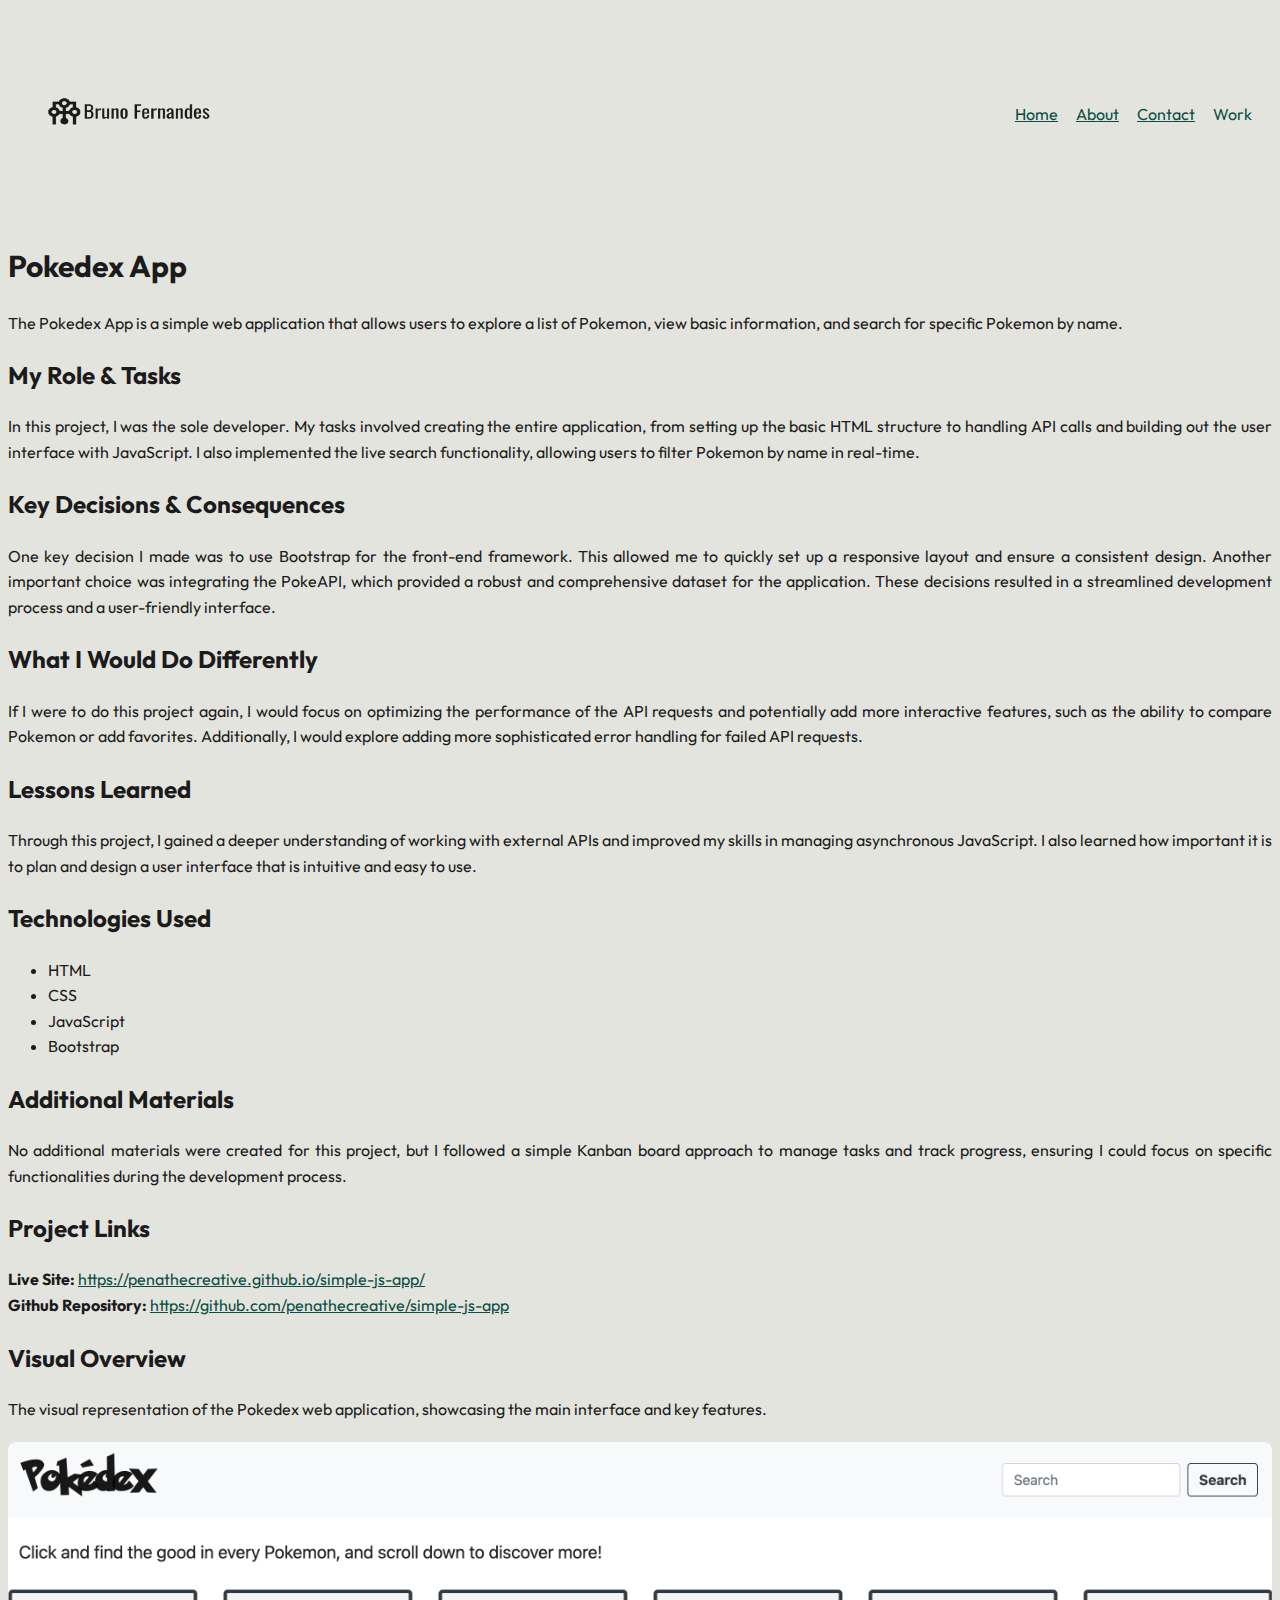
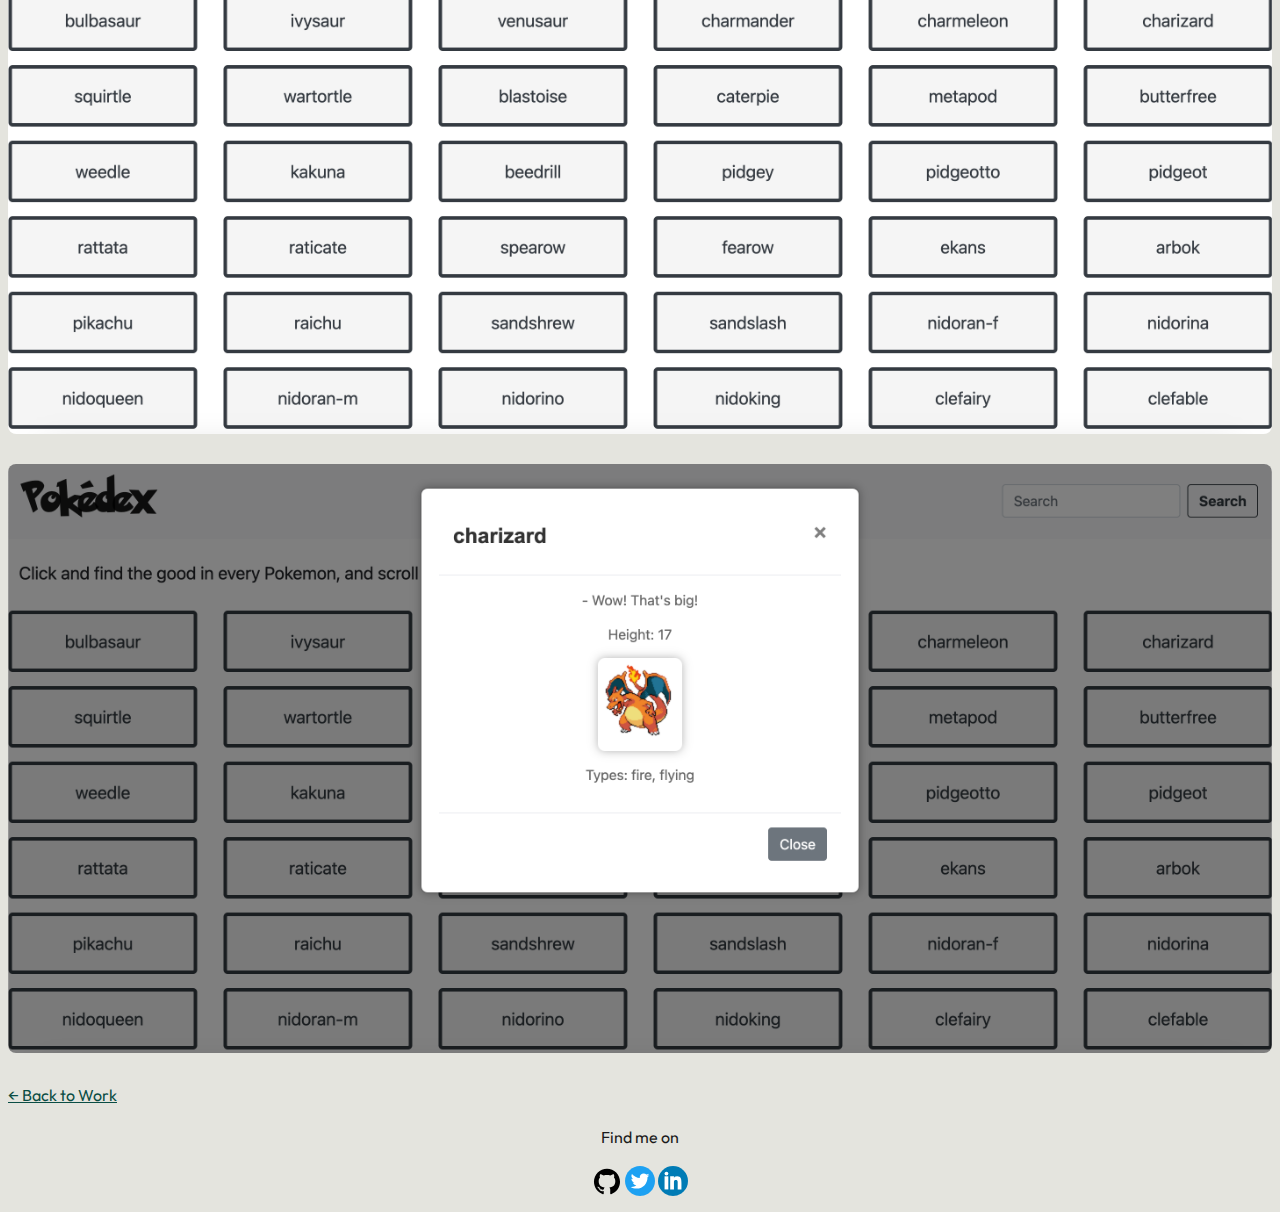
<file: projects/pokedexapp.html>
<!DOCTYPE html>
<html lang="en">

<head>
    <meta charset="UTF-8">
    <meta name="viewport" content="width=device-width, initial-scale=1.0">
    <title>Pokedex App - Project Detail</title>
    <link rel="icon" type="image/png" href="../img/favicon-32x32.png" sizes="32x32">
    <link rel="icon" type="image/png" href="../img/favicon-16x16.png" sizes="16x16">
    <link rel="stylesheet" type="text/css" href="../CSS/style.production.css">
    <link rel="preconnect" href="https://fonts.googleapis.com">
    <link rel="preconnect" href="https://fonts.gstatic.com" crossorigin>
    <link href="https://fonts.googleapis.com/css2?family=Outfit:wght@400;700&display=swap" rel="stylesheet">

<body>
    <header class="page-header">
        <div class="page-header__item">
            <a href="index.html"><img src="../img/bruno-logo.png" width="200"
                    alt="Personal logo of Bruno Fernandes"></a>
        </div>

        <nav class="main-navigation page-header__item">
            <ul role="menubar" class="navigation-list">
                <li role="presentation"><a href="../index.html" role="menuitem" class="navigation-list__item">Home</a>
                </li>
                <li role="presentation"><a href="../about.html" role="menuitem" class="navigation-list__item">About</a>
                </li>
                <li role="presentation"><a href="../contact.html" role="menuitem"
                        class="navigation-list__item">Contact</a>
                </li>
                <li role="presentation"><a href="../work.html" class="navigation-list__item--active"
                        role="menuitem">Work</a></li>
            </ul>
        </nav>
    </header>

    <!--Main Content-->
    <main class="main-sectionx-projects">

        <h1>Pokedex App</h1>
        <p>The Pokedex App is a simple web application that allows users to explore a list of Pokemon, view basic
            information, and search for specific Pokemon by name.</p>

        <h2>My Role & Tasks</h2>
        <p>In this project, I was the sole developer. My tasks involved creating the entire application, from setting up
            the basic HTML structure to handling API calls and building out the user interface with JavaScript. I also
            implemented the live search functionality, allowing users to filter Pokemon by name in real-time.</p>

        <h2>Key Decisions & Consequences</h2>
        <p>One key decision I made was to use Bootstrap for the front-end framework. This allowed me to quickly set up a
            responsive layout and ensure a consistent design. Another important choice was integrating the PokeAPI,
            which provided a robust and comprehensive dataset for the application. These decisions resulted in a
            streamlined development process and a user-friendly interface.</p>

        <h2>What I Would Do Differently</h2>
        <p>If I were to do this project again, I would focus on optimizing the performance of the API requests and
            potentially add more interactive features, such as the ability to compare Pokemon or add favorites.
            Additionally, I would explore adding more sophisticated error handling for failed API requests.</p>

        <h2>Lessons Learned</h2>
        <p>Through this project, I gained a deeper understanding of working with external APIs and improved my skills in
            managing asynchronous JavaScript. I also learned how important it is to plan and design a user interface
            that is intuitive and easy to use.</p>

        <h2>Technologies Used</h2>
        <ul>
            <li>HTML</li>
            <li>CSS</li>
            <li>JavaScript</li>
            <li>Bootstrap</li>
        </ul>

        <h2>Additional Materials</h2>
        <p>No additional materials were created for this project, but I followed a simple Kanban board approach to
            manage tasks and track progress, ensuring I could focus on specific functionalities during the development
            process.</p>
        <h2>Project Links</h2>
        <p>
            <strong>Live Site:</strong> <a
                href="https://penathecreative.github.io/simple-js-app/">https://penathecreative.github.io/simple-js-app/</a><br>
            <strong>Github Repository:</strong> <a
                href="https://github.com/penathecreative/simple-js-app">https://github.com/penathecreative/simple-js-app</a>
        </p>

        <!-- Image Section  with Description -->
        <h2>Visual Overview</h2>
        <p>The visual representation of the Pokedex web application, showcasing the main interface and key
            features.</p>
        <div class="header-image">
            <img class="visual-image" src="../img/pokedexapp-visual1.png" alt="Image placeholder">
        </div>

        <div class="header-image">
            <img class="visual-image" src="../img/pokedexapp-visual2.png" alt="Image placeholder">
        </div>

        <!-- Back to Work Button -->
        <div class="back-to-work">
            <a href="../work.html" class="btn-back">← Back to Work</a>
        </div>
    </main>

    <footer class="page-footer">
        <p>Find me on</p>
        <div class="social-media">
            <a href="https://github.com/"><img src="../img/github_logo.svg" alt="Github"></a>
            <a href="https://twitter.com/"><img src="../img/twitter_logo.svg" alt="Twitter"></a>
            <a href="https://Linkedin.com/"><img src="../img/linkedin_logo.svg" alt="LinkedIn"></a>
        </div>
    </footer>
</body>

</html>
</file>
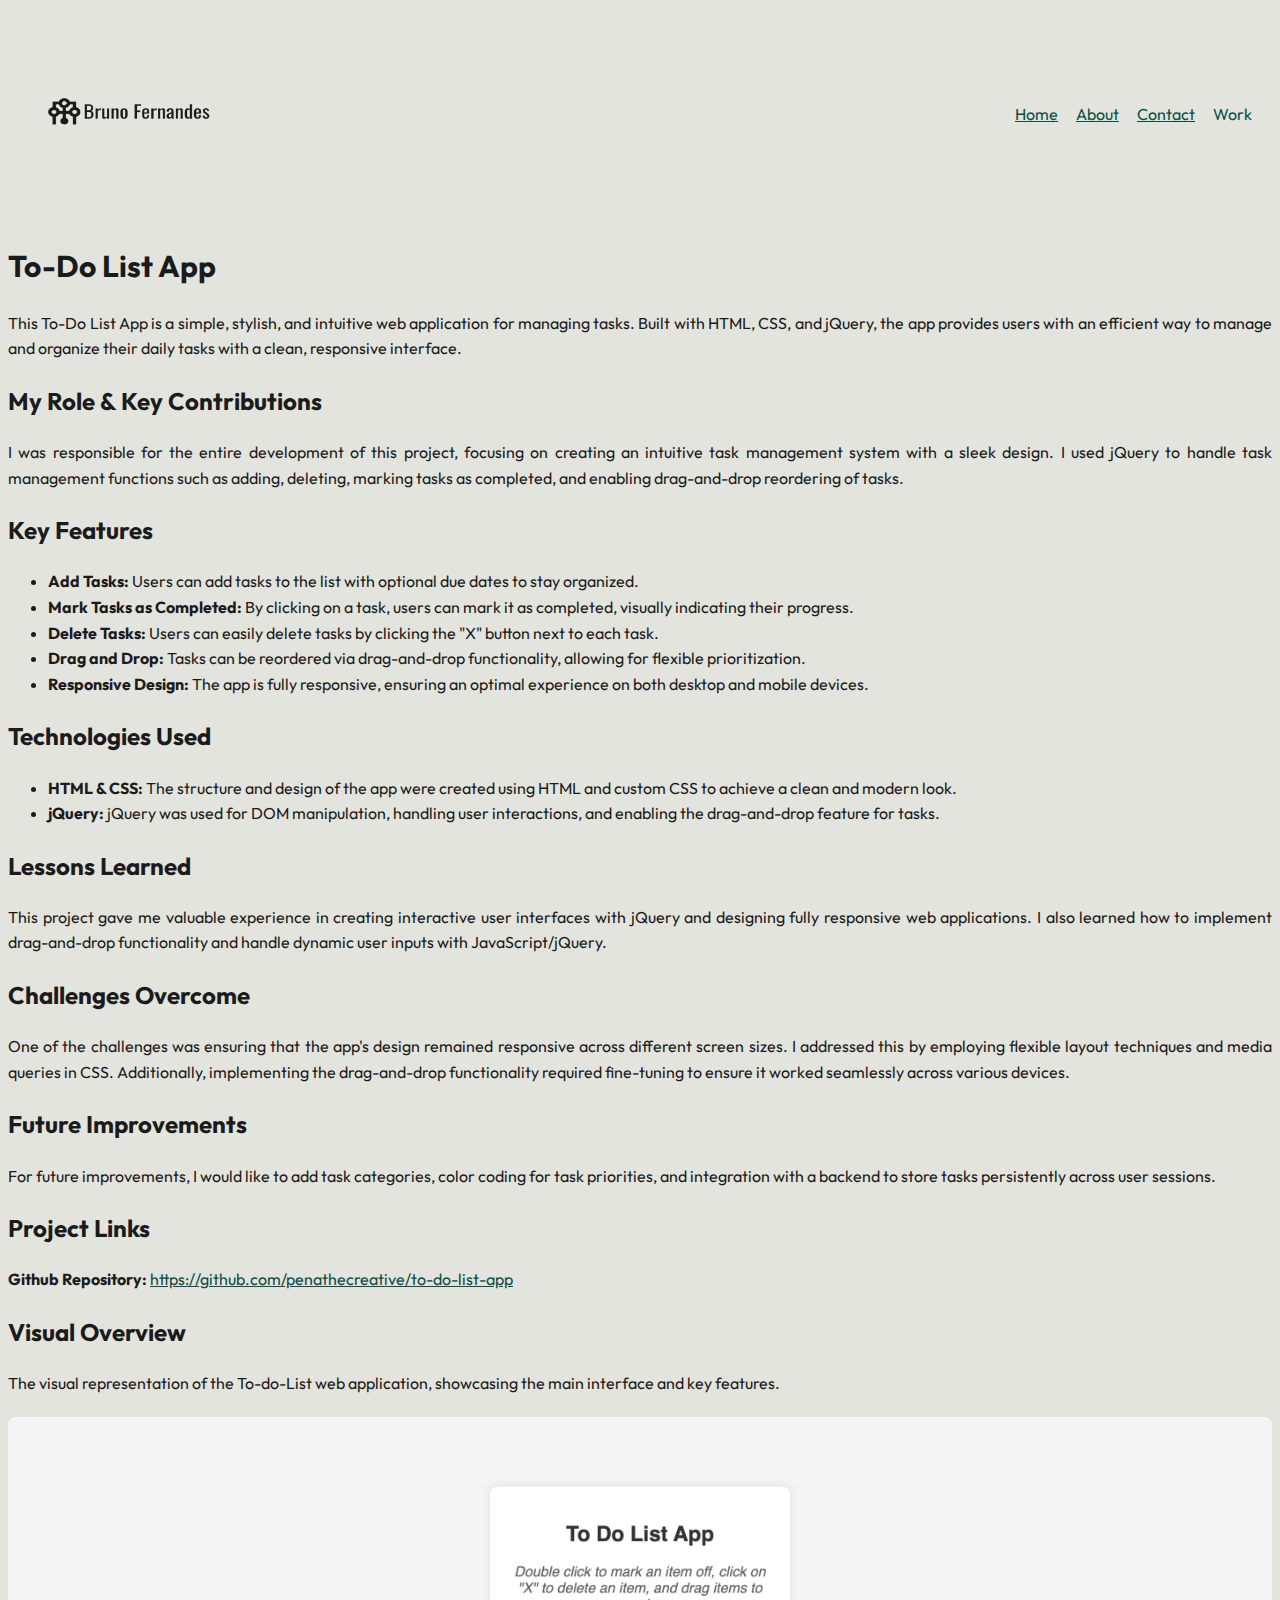
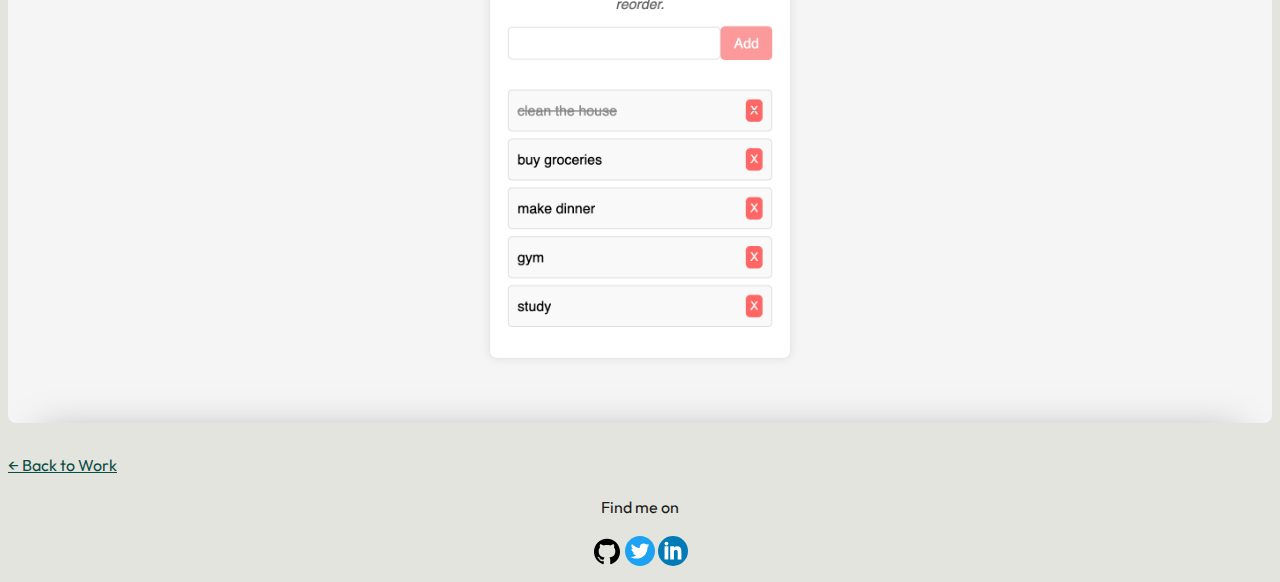
<file: projects/todolist.html>
<!DOCTYPE html>
<html lang="en">

<head>
    <meta charset="UTF-8">
    <meta name="viewport" content="width=device-width, initial-scale=1.0">
    <link rel="icon" type="image/png" href="../img/favicon-32x32.png" sizes="32x32">
    <link rel="icon" type="image/png" href="../img/favicon-16x16.png" sizes="16x16">
    <link rel="stylesheet" type="text/css" href="../CSS/style.production.css">
    <link rel="preconnect" href="https://fonts.googleapis.com">
    <link rel="preconnect" href="https://fonts.gstatic.com" crossorigin>
    <link href="https://fonts.googleapis.com/css2?family=Outfit:wght@400;700&display=swap" rel="stylesheet">
</head>

<body>
    <header class="page-header">
        <div class="page-header__item">
            <a href="../index.html"><img src="../img/bruno-logo.png" width="200"
                    alt="Personal logo of Bruno Fernandes"></a>
        </div>

        <nav class="main-navigation page-header__item">
            <ul role="menubar" class="navigation-list">
                <li role="presentation"><a href="../index.html" role="menuitem" class="navigation-list__item">Home</a>
                </li>
                <li role="presentation"><a href="../about.html" role="menuitem" class="navigation-list__item">About</a>
                </li>
                <li role="presentation"><a href="../contact.html" role="menuitem"
                        class="navigation-list__item">Contact</a>
                </li>
                <li role="presentation"><a href="../work.html" class="navigation-list__item--active"
                        role="menuitem">Work</a></li>
            </ul>
        </nav>
    </header>

    <!-- Main Content -->
    <main class="main-sectionx-projects">

        <h1>To-Do List App</h1>
        <p>This To-Do List App is a simple, stylish, and intuitive web application for managing tasks. Built with HTML,
            CSS, and jQuery, the app provides users with an efficient way to manage and organize their daily tasks with
            a clean, responsive interface.</p>

        <h2>My Role & Key Contributions</h2>
        <p>I was responsible for the entire development of this project, focusing on creating an intuitive task
            management system with a sleek design. I used jQuery to handle task management functions such as adding,
            deleting, marking tasks as completed, and enabling drag-and-drop reordering of tasks.</p>

        <h2>Key Features</h2>
        <ul>
            <li><strong>Add Tasks:</strong> Users can add tasks to the list with optional due dates to stay organized.
            </li>
            <li><strong>Mark Tasks as Completed:</strong> By clicking on a task, users can mark it as completed,
                visually indicating their progress.</li>
            <li><strong>Delete Tasks:</strong> Users can easily delete tasks by clicking the "X" button next to each
                task.</li>
            <li><strong>Drag and Drop:</strong> Tasks can be reordered via drag-and-drop functionality, allowing for
                flexible prioritization.</li>
            <li><strong>Responsive Design:</strong> The app is fully responsive, ensuring an optimal experience on both
                desktop and mobile devices.</li>
        </ul>

        <h2>Technologies Used</h2>
        <ul>
            <li><strong>HTML & CSS:</strong> The structure and design of the app were created using HTML and custom CSS
                to achieve a clean and modern look.</li>
            <li><strong>jQuery:</strong> jQuery was used for DOM manipulation, handling user interactions, and enabling
                the drag-and-drop feature for tasks.</li>
        </ul>

        <h2>Lessons Learned</h2>
        <p>This project gave me valuable experience in creating interactive user interfaces with jQuery and designing
            fully responsive web applications. I also learned how to implement drag-and-drop functionality and handle
            dynamic user inputs with JavaScript/jQuery.</p>

        <h2>Challenges Overcome</h2>
        <p>One of the challenges was ensuring that the app's design remained responsive across different screen sizes. I
            addressed this by employing flexible layout techniques and media queries in CSS. Additionally, implementing
            the drag-and-drop functionality required fine-tuning to ensure it worked seamlessly across various devices.
        </p>

        <h2>Future Improvements</h2>
        <p>For future improvements, I would like to add task categories, color coding for task priorities, and
            integration with a backend to store tasks persistently across user sessions.</p>

        <h2>Project Links</h2>
        <p>
            <strong>Github Repository:</strong> <a
                href="https://github.com/penathecreative/to-do-list-app">https://github.com/penathecreative/to-do-list-app</a>
        </p>

        <!-- Image Section  with Description -->
        <h2>Visual Overview</h2>
        <p>The visual representation of the To-do-List web application, showcasing the main interface and key
            features.</p>
        <div class="header-image">
            <img class="visual-image" src="../img/todolist-visual.png" alt="Image placeholder">
        </div>

        <!-- Back to Work Button -->
        <div class="back-to-work">
            <a href="../work.html" class="btn-back">← Back to Work</a>
        </div>
    </main>

    <footer class="page-footer">
        <p>Find me on</p>
        <div class="social-media">
            <a href="https://github.com/"><img src="../img/github_logo.svg" alt="Github"></a>
            <a href="https://twitter.com/"><img src="../img/twitter_logo.svg" alt="Twitter"></a>
            <a href="https://Linkedin.com/"><img src="../img/linkedin_logo.svg" alt="LinkedIn"></a>
        </div>
    </footer>
</body>

</html>
</file>
<file: CSS/style.production.css>
/*
* Prefixed by https://autoprefixer.github.io
* PostCSS: v8.4.14,
* Autoprefixer: v10.4.7
* Browsers: last 4 version
*/

/*
Colors used

Primary Color (ethereal ivory): #e4e4de;
Text Color (Dark Gray): #1b1b1b;
Secondary Color (sophisticated sage): #c4c5bA;
 


*/

body {
  font-family: "Outfit", sans-serif;
  background-color: #e4e4de;
  color: #1b1b1b;
  font-weight: 400;
  font-size: 16px;
  line-height: 1.6;
}

* {
  -webkit-box-sizing: border-box;
  box-sizing: border-box;
}

h1 {
  font-size: 30px;
  font-weight: 700;
}

h2 {
  font-size: 24px;
  font-weight: 700;
}

h3 {
  font-size: 18px;
  font-weight: 700;
}

a {
  color: #0a4d44;
}

a:hover,
a:focus {
  /* No underlining when hovering over a link */
  text-decoration: none;
}

a:visited {
  /* visited link */
  color: #0a4d44;
}

a:active {
  /* selected link */
  color: #1b1b1b;
}

.navigation-list__item--active {
  text-decoration: none;
}

.profile__portrait {
  float: left;
  width: 250px;
  height: 250px;
  margin: 40px;
  border-radius: 50%;
}

.page-footer {
  clear: both;
}

.profile {
  max-width: 700px;
  margin: 0 auto;
}

* {
  -webkit-box-sizing: border-box;
  box-sizing: border-box;
}

.page-footer {
  clear: both;
  display: -webkit-box;
  display: -ms-flexbox;
  display: flex;
  -webkit-box-orient: vertical;
  -webkit-box-direction: normal;
  -ms-flex-direction: column;
  flex-direction: column;
  text-align: center;
}

.page-header {
  display: -webkit-box;
  display: -ms-flexbox;
  display: flex;
  width: 100%;
  padding: 20px;
  align-items: center;
}

.page-header__item {
  -webkit-box-flex: 0;
  -ms-flex: 0 1 200px;
  flex: 0 1 200px;
  width: 200px;
}

.page-header__item:last-child {
  -webkit-box-flex: 1;
  -ms-flex-positive: 1;
  flex-grow: 1;
  text-align: right;
}

.navigation-list {
  list-style-type: none;
}

.navigation-list li {
  display: inline-block;
  margin-left: 15px;
}

section {
  margin: 20px;
}

.grid {
  display: -ms-grid;
  display: grid;
  -ms-grid-columns: 1fr 20px 1fr 20px 1fr;
  grid-template-columns: 1fr 1fr 1fr;
  grid-gap: 20px;
}

.grid__item {
  background-color: #c4c5ba;
}

.grid__item:last-child {
  grid-column: 3;
  -ms-grid-column: 3;
  grid-column-start: 3;
  -ms-grid-column-span: 0;
  grid-column-end: 3;
  grid-row: 1;
  -ms-grid-row: 1;
  grid-row-start: 1;
  -ms-grid-row-span: 2;
  grid-row-end: 3;
}

.button {
  /* overwrites browser defaults and resets the border */
  border: none;
  display: inline-block;
  /* takes the font from the outer container */
  font-family: inherit;
  /* styles the button */
  background-color: #357b70;
  color: white;
  text-decoration: none;
  padding: 10px;
  border-radius: 3px;
  /* width of the border, type, color */
  border-bottom: 2px solid rgba(0, 0, 0, 0.3);
  -webkit-transition-duration: 0.2s;
  -o-transition-duration: 0.2s;
  transition-duration: 0.2s;
  -webkit-transition-property: opacity;
  -o-transition-property: opacity;
  transition-property: opacity;
}

button {
  /* overwrites browser defaults and resets the border */
  border: none;
  display: inline-block;
  /* takes the font from the outer container */
  font-family: inherit;
  /* styles the button */
  background-color: #357b70;
  color: white;
  text-decoration: none;
  padding: 10px;
  border-radius: 3px;
  /* width of the border, type, color */
  border-bottom: 2px solid rgba(0, 0, 0, 0.3);
  -webkit-transition-duration: 0.2s;
  -o-transition-duration: 0.2s;
  transition-duration: 0.2s;
  -webkit-transition-property: opacity;
  -o-transition-property: opacity;
  transition-property: opacity;
}

button:hover,
button:focus,
.button:hover,
.button:focus {
  /* lets the mouse appear as a hand when hovering over the button */
  cursor: pointer;
  /* reduces the opacity of the button to 80% */
  opacity: 0.8;
}

.project-image {
  display: block;
  margin: 20px auto 10px; /* Add space above and below the image */
  max-width: 200px; /* Set a maximum width for the images */
  height: auto; /* Maintain aspect ratio */
  border-radius: 8px; /* Optional: Add rounded corners */
}

.project-link {
  display: block;
  margin-top: 10px;
  text-align: center;
}

.mobile-project-image {
  display: block;
  margin: 20px auto 10px; /* Add space above and below the image */
  max-width: 200px; /* Set a maximum width for the images */
  height: auto; /* Maintain aspect ratio */
  border-radius: 8px; /* Optional: Add rounded corners */
}
.visual-image {
  display: block;
  margin-left: auto;
  margin-right: auto;
  width: 100%;
  margin-top: 20px;
  margin-bottom: 30px;
  border-radius: 8px;
}
.main-sectionx-projects {
  text-align: justify;
  margin: 0 auto;
  max-width: 1300px;
}

.image-grid {
  display: flex; /* Aligns items in a row */
  justify-content: space-between; /* Distributes images across the screen */
  align-items: center; /* Aligns images vertically */
  width: 100%; /* Ensures the grid spans the full width of the screen */
  gap: 10px; /* Optional: Adds some space between images */
}

.image-item img {
  max-width: 100%; /* Ensures images are responsive */
  height: auto; /* Maintains aspect ratio */
  object-fit: cover; /* Ensures the images are properly scaled */
}

.project-title a {
  text-decoration: none; /* Removes underline */
  color: black; /* Sets the font color to black */
  font-weight: bold; /* Optionally, you can add bold styling */
}

/* Hover effect for h2 links */
.project-title a:hover {
  color: #555; /* Changes color to dark gray on hover */
}

/* Form container */
.form-container {
  display: flex;
  flex-direction: column;
  max-width: 500px;
  margin: 0 auto; /* Center the form on the page */
  padding: 20px;
  background-color: #f9f9f9;
  border: 1px solid #ddd;
  border-radius: 8px;
}

/* Labels */
.form-label {
  margin-bottom: 8px;
  font-weight: bold;
}

/* Inputs and textarea */
.form-input,
.form-textarea {
  width: 100%;
  padding: 10px;
  margin-bottom: 15px;
  border: 1px solid #ccc;
  border-radius: 5px;
  font-size: 16px;
}

/* Textarea specifically */
.form-textarea {
  height: 100px;
  resize: none;
}

/* Submit button */
.form-submit {
  background-color: #357b70;
  color: white;
  padding: 10px 15px;
  font-size: 16px;
  border: none;
  border-radius: 5px;
  cursor: pointer;
  transition: background-color 0.3s;
}

.form-submit:hover {
  background-color: #285d55;
}

/* Main contact section */
.contact-main {
  text-align: center;
  margin: 20px auto;
  max-width: 600px; /* Adjust max-width to fit content nicely */
}

/* Contact details */
.contact-details {
  margin-bottom: 20px;
}

.contact-details a {
  color: #357b70;
  text-decoration: none;
}

.contact-details a:hover {
  text-decoration: underline;
}

/* Contact link */
.contact-link {
  display: inline-block;
  margin-top: 20px;
  font-size: 16px;
  color: #357b70;
  text-decoration: none;
}

.contact-link:hover {
  text-decoration: underline;
}

.detail-icon {
  font-size: 1.2rem;
  margin-right: 5px;
  color: #c4c5ba; /* Sophisticated Sage */
}

.location-text {
  font-weight: bold;
  color: #1b1b1b; /* Dark Gray for contrast */
  background-color: #e4e4de; /* Ethereal Ivory for a soft highlight */
  padding: 3px 8px;
  border-radius: 5px;
  letter-spacing: 0.5px;
  transition: all 0.3s ease-in-out;
}

.location-text:hover {
  background-color: #c4c5ba; /* Sage on hover */
  color: #1b1b1b; /* Keep the contrast strong */
  box-shadow: 0 2px 5px rgba(0, 0, 0, 0.2); /* Subtle lift effect */
}

.about-text {
  text-align: justify;
  margin-bottom: 10px;
}

/* Container for the Overview Section */
.overview-section {
  display: flex; /* Align text and image in a row */
  align-items: flex-start; /* Align items at the top */
  gap: 20px; /* Space between the text and the image */
  margin-top: 20px;
}

/* Text Section */
.overview-text {
  flex: 2; /* Allow the text to take up more space */
  line-height: 1.6; /* Improve readability */
}

/* Server-Side Section */
.server-side-container {
  display: flex;
  align-items: flex-start; /* Align text and image at the top */
  gap: 20px; /* Space between image and text */
  margin-top: 20px;
  margin-bottom: 40px;
}
.approach-server-image {
  flex-shrink: 0;
  width: 400px; /* Fixed width for consistent sizing */
  height: auto; /* Maintain aspect ratio */
  border-radius: 8px; /* Optional: Rounded corners */
  box-shadow: 0 4px 8px rgba(0, 0, 0, 0.1); /* Optional: Subtle shadow */
}

/* General Styling for the Overview Section */
.overview-container {
  line-height: 1.6; /* Improves readability */
  overflow: hidden; /* Clears float, ensuring container height adjusts */
}

.overview-image {
  float: right; /* Moves image to the right */
  margin-left: 70px; /* Adds space between the image and the text */
  margin-bottom: 10px; /* Adds space below the image */
  width: 500px; /* Adjust width of the image */
  height: auto; /* Maintain aspect ratio */
  box-shadow: 0 4px 8px rgba(0, 0, 0, 0.1); /* Optional: Subtle shadow */
  border-radius: 8px; /* Optional: Rounded corners */
}

/* Client-Side Images Container */
.approach-client-container {
  display: flex; /* Arrange items in a row */
  gap: 20px; /* Add space between the images */
  justify-content: center; /* Center the images horizontally */
  align-items: center; /* Align the images vertically */
  margin-top: 20px; /* Add space above the container */
}

/* Individual Images */
.approach-client-image {
  width: 600px; /* Set consistent image width */
  height: auto; /* Maintain aspect ratio */
  border-radius: 8px; /* Optional: Rounded corners */
  box-shadow: 0 4px 8px rgba(0, 0, 0, 0.1); /* Optional: Subtle shadow */
  object-fit: cover; /* Ensures the image fits nicely in its container */
}

@-webkit-keyframes color-change {
  0% {
    fill: #fcd157;
  }
  50% {
    fill: #ff9e16;
  }
  100% {
    fill: #f76414;
  }
}

@keyframes color-change {
  0% {
    fill: #fcd157;
  }
  50% {
    fill: #ff9e16;
  }
  100% {
    fill: #f76414;
  }
}

.sun {
  -webkit-animation: 4s color-change infinite alternate linear;
  animation: 4s color-change infinite alternate linear;
}

@keyframes color-change {
  0% {
    fill: #fcd157;
  }
  50% {
    fill: #ff9e16;
  }
  100% {
    fill: #f76414;
  }
}

@-webkit-keyframes cloud-move {
  from {
    -webkit-transform: translate(0, 50px);
    transform: translate(0, 50px);
  }
  to {
    -webkit-transform: translate(200px, 50px);
    transform: translate(200px, 50px);
  }
}

@keyframes cloud-move {
  from {
    -webkit-transform: translate(0, 50px);
    transform: translate(0, 50px);
  }
  to {
    -webkit-transform: translate(200px, 50px);
    transform: translate(200px, 50px);
  }
}

.cloud-front {
  -webkit-animation: 30s cloud-move infinite alternate linear;
  animation: 30s cloud-move infinite alternate linear;
}

@media all and (max-width: 500px) {
  .grid {
    -ms-grid-columns: 1fr;
    grid-template-columns: 1fr;
    grid-gap: 10px;
  }
  .grid__item:last-child {
    grid-column: auto / auto;
    grid-row: auto / auto;
  }
  h1 {
    font-size: 22px;
  }
}

@media all and (max-width: 500px) {
  .grid {
    -ms-grid-columns: 1fr;
    grid-template-columns: 1fr;
  }
}
@media all and (min-width: 500px) and (max-width: 750px) {
  .grid {
    -ms-grid-columns: 1fr 10px 1fr;
    grid-template-columns: 1fr 1fr;
  }
}
@media all and (max-width: 750px) {
  .grid {
    grid-gap: 10px;
  }
  .grid__item:last-child {
    grid-column: auto / auto;
    grid-row: auto / auto;
  }
  h1 {
    font-size: 22px;
  }
}
</file>
